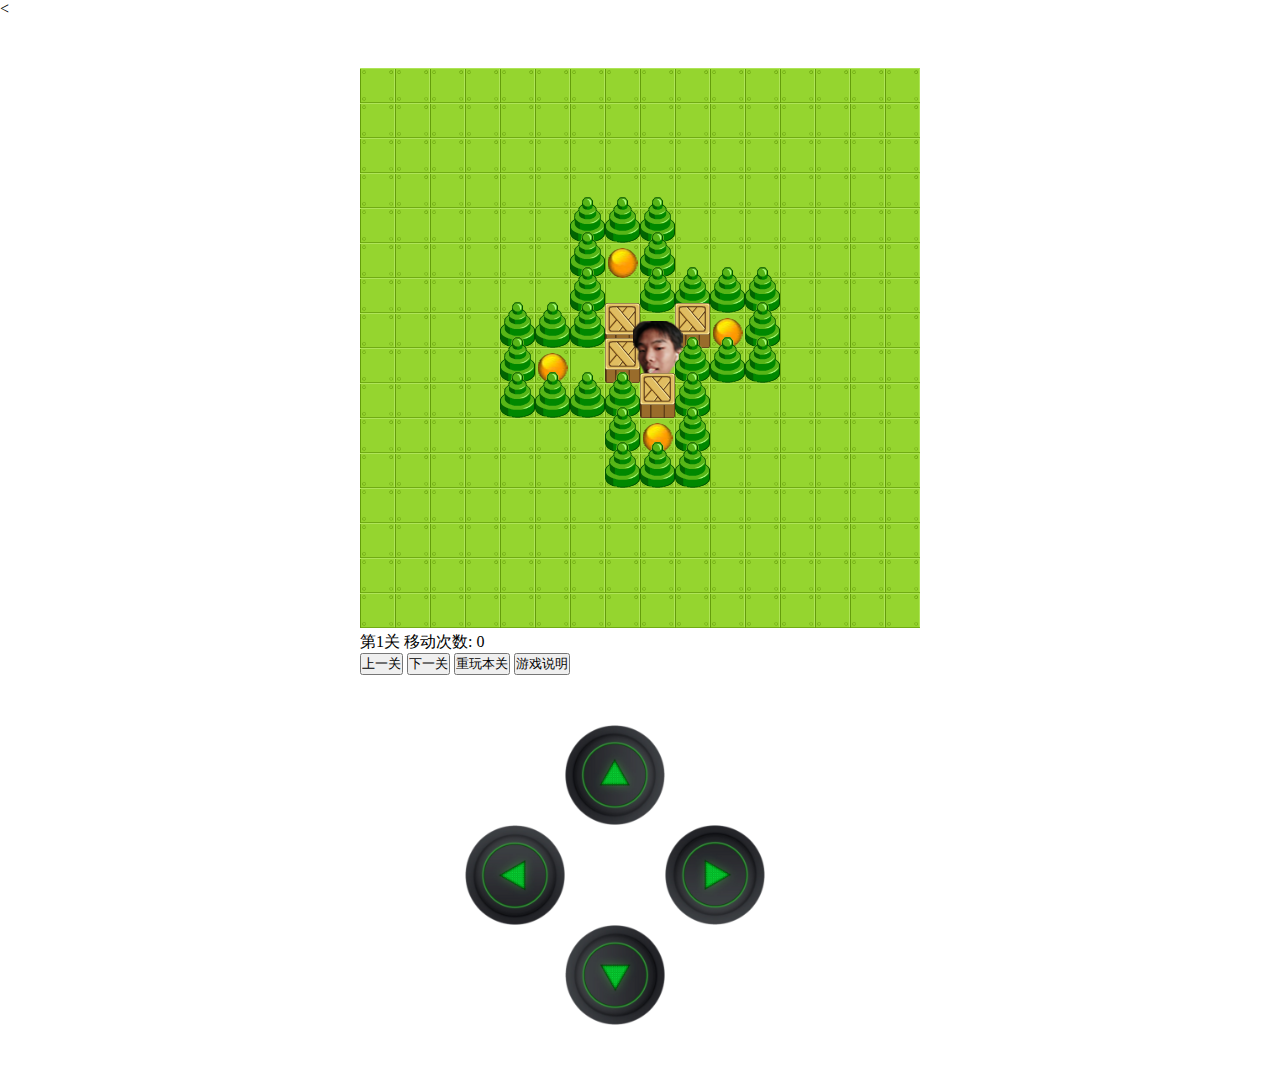
<file: TXZindex.html>
<!doctype html><!--声明当前文档为html文档-->
<html lang="en"><!--语言为英语-->
<head><!--头部-->
<meta charset="UTF-8"><
<title>推箱子100关</title>
<style>/*css样式表的衣柜*/
*{
	margin:0px;
	padding:0px;
}
body{
	overflow:hidden;
}
.game{
	width:560px;
	margin:50px auto;
}
.buttons{
		margin:0px auto; 
		width: 350px;
		height: 350px;
}
.buttons div{
		background-position: center;
		background-repeat: no-repeat;
		background-size: 100% 100%;
		float: left;
		width: 100px;
		height: 100px;
}
</style>
</head>
<body onkeydown="doKeyDown(event)"><!--身体-->
	<div class="game">
		<canvas id="canvas" width="560" height="560"></canvas>
		<div id="msg"></div>
		<input type="button" value="上一关" onClick="NextLevel(-1)">
		<input type="button" value="下一关" onClick="NextLevel(1)">
		<input type="button" value="重玩本关" onClick="NextLevel(0)">
		<input type="button" value="游戏说明" onClick="showHelp()">
	</div>

	<div class="buttons">
			<div></div>
		<div onclick="go('up')" style="background-image: url(images/up_up.png);"></div>
			<div></div>
		<div onclick="go('left')" style="background-image: url(images/up_left.png);"></div>
			<div></div>
		<div onclick="go('right')" style="background-image:url(images/up_right.png);"></div>
			<div></div>
		<div onclick="go('down')" style="background-image:url(images/up_down.png);"></div>
			<div></div>
	</div>
<script src="js/mapdata100.js"></script>
<script>
	var can = document.getElementById("canvas");
	var msg = document.getElementById("msg");
	var cxt = can.getContext("2d");
	var w = 35,h = 35;
	var curMap;//当前的地图
	var curLevel;//当前等级的地图
	var curMan;//初始化小人
	var iCurlevel = 0;//关卡数
	var moveTimes = 0;//移动了多少次
	//预加载所有图片
	var oImgs = {
		"block" : "images/block.gif",
		"wall" : "images/wall.png",
		"box" : "images/box.png",
		"ball" : "images/ball.png",
		"up" : "images/up.png",
		"down" : "images/down.png",
		"left" : "images/left.png",
		"right" : "images/right.png",
	}
	function imgPreload(srcs,callback){
		var count = 0,imgNum = 0,images = {};

		for(src in srcs){
			imgNum++;
		}
		for(src in srcs ){
			images[src] = new Image();
			images[src].onload = function(){
				//判断是否所有的图片都预加载完成
				if (++count >= imgNum)
				{
					callback(images);
				}
			}
			images[src].src = srcs[src];
		}
	}
	var block,wall,box,ball,up,down,left,right;
	imgPreload(oImgs,function(images){
		//console.log(images.block);
		block = images.block;
		wall = images.wall;
		box = images.box;
		ball = images.ball;
		up = images.up;
		down = images.down;
		left = images.left;
		right = images.right;
		init();
	});
	//初始化游戏
	function init(){
		//InitMap();
		//DrawMap(levels[0]);
		initLevel();//初始化对应等级的游戏
		showMoveInfo();//初始化对应等级的游戏数据
	}
	//绘制地板
	function InitMap(){
		for (var i=0;i<16 ;i++ )
		{
			for (var j=0;j<16 ;j++ )
			{
				cxt.drawImage(block,w*j,h*i,w,h);
			}
		}
	}
	//小人位置坐标
	function Point(x,y){
		this.x = x;
		this.y = y;
	}
	var perPosition = new Point(5,5);//小人的初始标值
	//绘制每个游戏关卡地图
	function DrawMap(level){
		for (var i=0;i<level.length ;i++ )
		{
			for (var j=0;j<level[i].length ;j++ )
			{
				var pic = block;//初始图片
				switch (level[i][j])
				{
				case 1://绘制墙壁
					pic = wall;
					break;
				case 2://绘制陷进
					pic = ball;
					break;
				case 3://绘制箱子
					pic = box;
					break;
				case 4://绘制小人
					pic = curMan;//小人有四个方向 具体显示哪个图片需要和上下左右方位值关联
					//获取小人的坐标位置
					perPosition.x = i;
					perPosition.y = j;
					break;
				case 5://绘制箱子及陷进位置
					pic = box;
					break;
				}
				//每个图片不一样宽 需要在对应地板的中心绘制地图
				cxt.drawImage(pic,w*j-(pic.width-w)/2,h*i-(pic.height-h),pic.width,pic.height)
			}
		}
	}
	//初始化游戏等级
	function initLevel(){
		curMap = copyArray(levels[iCurlevel]);//当前移动过的游戏地图
		curLevel = levels[iCurlevel];//当前等级的初始地图
		curMan = down;//初始化小人
		InitMap();//初始化地板
		DrawMap(curMap);//绘制出当前等级的地图
	}
	//下一关
	function NextLevel(i){
		//iCurlevel当前的地图关数
		iCurlevel = iCurlevel + i;
		if (iCurlevel<0)
		{
			iCurlevel = 0;
			return;
		}
		var len = levels.length;
		if (iCurlevel > len-1)
		{
			iCurlevel = len-1;
		}
		initLevel();//初始当前等级关卡
		moveTimes = 0;//游戏关卡移动步数清零
		showMoveInfo();//初始化当前关卡数据
	}
	//小人移动
	function go(dir){
		var p1,p2;
		switch (dir)
		{
		case "up":
			curMan = up;
			//获取小人前面的两个坐标位置来进行判断小人是否能够移动
			p1 = new Point(perPosition.x-1,perPosition.y);
			p2 = new Point(perPosition.x-2,perPosition.y);
			break;
		case "down":
			curMan = down;
			p1 = new Point(perPosition.x+1,perPosition.y);
			p2 = new Point(perPosition.x+2,perPosition.y);
			break;
		case "left":
			curMan = left;
			p1 = new Point(perPosition.x,perPosition.y-1);
			p2 = new Point(perPosition.x,perPosition.y-2);
			break;
		case "right":
			curMan = right;
			p1 = new Point(perPosition.x,perPosition.y+1);
			p2 = new Point(perPosition.x,perPosition.y+2);
			break;
		}
		//若果小人能够移动的话，更新游戏数据，并重绘地图
		if (Trygo(p1,p2))
		{
			moveTimes ++;
			showMoveInfo();
		}
		//重绘地板
		InitMap();
		//重绘当前更新了数据的地图
		DrawMap(curMap);
		//若果移动完成了进入下一关
		if (checkFinish())
		{
			alert("恭喜过关！！");
			NextLevel(1);
		}
	}
	//判断是否推成功
	function checkFinish(){
		for (var i=0;i<curMap.length ;i++ )
		{
			for (var j=0;j<curMap[i].length ;j++ )
			{
				//当前移动过的地图和初始地图进行比较，若果初始地图上的陷进参数在移动之后不是箱子的话就指代没推成功
				if (curLevel[i][j] == 2 && curMap[i][j] != 3 || curLevel[i][j] == 5 && curMap[i][j] != 3)
				{
					return false;
				}
			}
		}
		return true;
	}
	//判断小人是否能够移动
	function Trygo(p1,p2){
		if(p1.x<0) return false;//若果超出地图的上边，不通过
		if(p1.y<0) return false;//若果超出地图的左边，不通过
		if(p1.x>curMap.length) return false;//若果超出地图的下边，不通过
		if(p1.y>curMap[0].length) return false;//若果超出地图的右边，不通过
		if(curMap[p1.x][p1.y]==1) return false;//若果前面是墙，不通过
		if (curMap[p1.x][p1.y]==3 || curMap[p1.x][p1.y]==5)
		{//若果小人前面是箱子那就还需要判断箱子前面有没有障碍物(箱子/墙)
			if (curMap[p2.x][p2.y]==1 || curMap[p2.x][p2.y]==3)
			{
				return false;
			}
			//若果判断不成功小人前面的箱子前进一步
			curMap[p2.x][p2.y] = 3;//更改地图对应坐标点的值
			//console.log(curMap[p2.x][p2.y]);
		}
		//若果都没判断成功小人前进一步
		curMap[p1.x][p1.y] = 4;//更改地图对应坐标点的值
		//若果小人前进了一步，小人原来的位置如何显示
		var v = curLevel[perPosition.x][perPosition.y];
		if (v!=2)//若果刚开始小人位置不是陷进的话
		{
			if (v==5)//可能是5 既有箱子又陷进
			{
				v=2;//若果小人本身就在陷进里面的话移开之后还是显示陷进
			}else{
				v=0;//小人移开之后之前小人的位置改为地板
			}
		}
		//重置小人位置的地图参数
		curMap[perPosition.x][perPosition.y] = v;
		//若果判断小人前进了一步，更新坐标值
		perPosition = p1;
		//若果小动了 返回true 指代能够移动小人
		return true;
	}
	//判断是否推成功
	//与键盘上的上下左右键关联
	function doKeyDown(event){
		switch (event.keyCode)
		{
		case 37://左键头
			go("left");
			break;
		case 38://上键头
			go("up");
			break;
		case 39://右箭头
			go("right");
			break;
		case 40://下箭头
			go("down");
			break;
		}

	}
	//完善关卡数据及游戏说明
	function showMoveInfo(){
		msg.innerHTML = "第" + (iCurlevel+1) +"关 移动次数: "+ moveTimes;
	}
	//游戏说明
	var showhelp = false;
	function showHelp(){
		showhelp = !showhelp;
		if (showhelp)
		{
			msg.innerHTML = "用键盘上的上、下、左、右键移动小人，把箱子全部推到小球的位置即可过关。箱子只可向前推，不能往后拉，并且小人一次只能推动一个箱子。";
		}else{
			showMoveInfo();
		}
	}

	//克隆二维数组
	function copyArray(arr){
		var b=[];//每次移动更新地图数据都先清空再添加新的地图
		for (var i=0;i<arr.length ;i++ )
		{
			b[i] = arr[i].concat();//链接两个数组
		}
		return b;
	}
</script>


</div>
</body>	
</html>
</file>
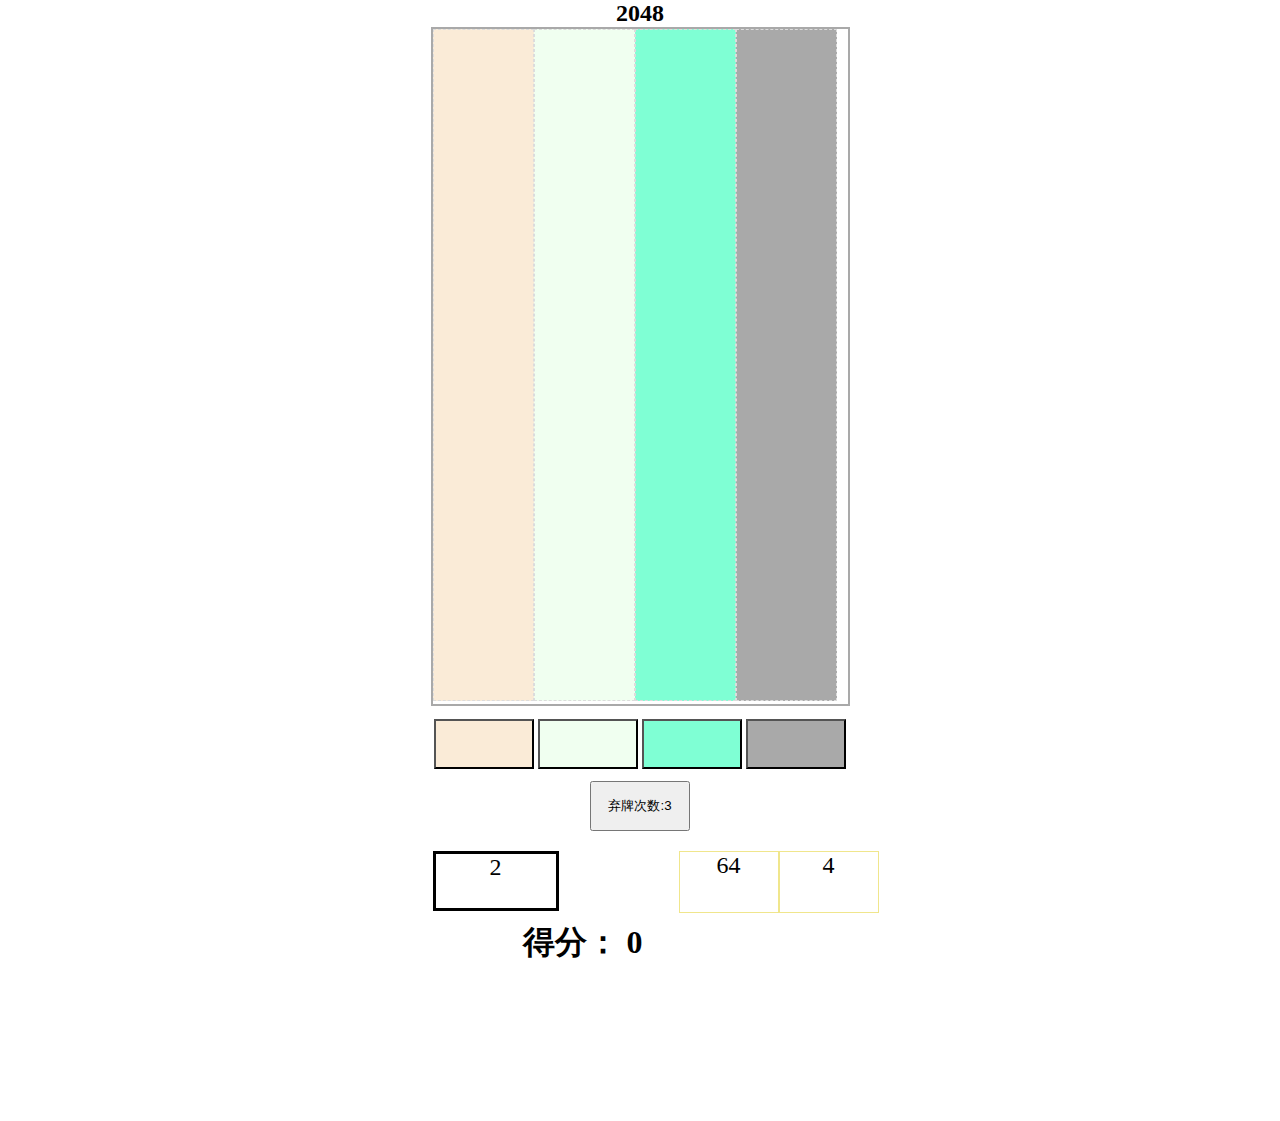
<file: htmls/2048.html>
<!DOCTYPE html>
<html>
	<head>
		<meta charset="UTF-8">
		<title></title>
		<link rel="stylesheet" href="../css/2048.css" />
		<script type="text/javascript" src="../js/jquery.min.js" ></script>
		<script type="text/javascript" src="../js/2048.js" ></script>
	</head>
	<body>
		<h2 style="margin: 0 auto; text-align: center;">2048</h2>
		<div id="all">
			<ul id="a_ul">
				<li style="background-color: antiquewhite;"><ul id="li1_ul">
					</ul></li >
				
				<li style="background-color: honeydew;"><ul id="li2_ul">
					</ul></li>
					
				<li style="background-color: aquamarine;"><ul id="li3_ul">
					</ul></li>
					
				<li style="background-color: #A9A9A9;"><ul id="li4_ul">
					</ul></li>
			</ul>
			<div style="margin-top: 20px; text-align: center;">
			<button id="btn1" type="button" class="btn" onclick="addToLi(1)"></button>
			<button id="btn2" type="button" class="btn" onclick="addToLi(2)"></button>
			<button  id="btn3" type="button" class="btn" onclick="addToLi(3)"></button>
			<button  id="btn4" type="button" class="btn" onclick="addToLi(4)"></button>
			<button id="btn5" type="button" class="btn" onclick="sendPai()">弃牌次数:3</button>
		<ul id="ul3">
		</ul>
		
		<div class="divfinally">
			<h1 id="allnumbers">得分： 0 </h1>
		</div>
		</div>
		</div>
		
		<script>
			addNumber();
			addNumber();
			addNumber();
		</script>
	</body>
</html>
</file>
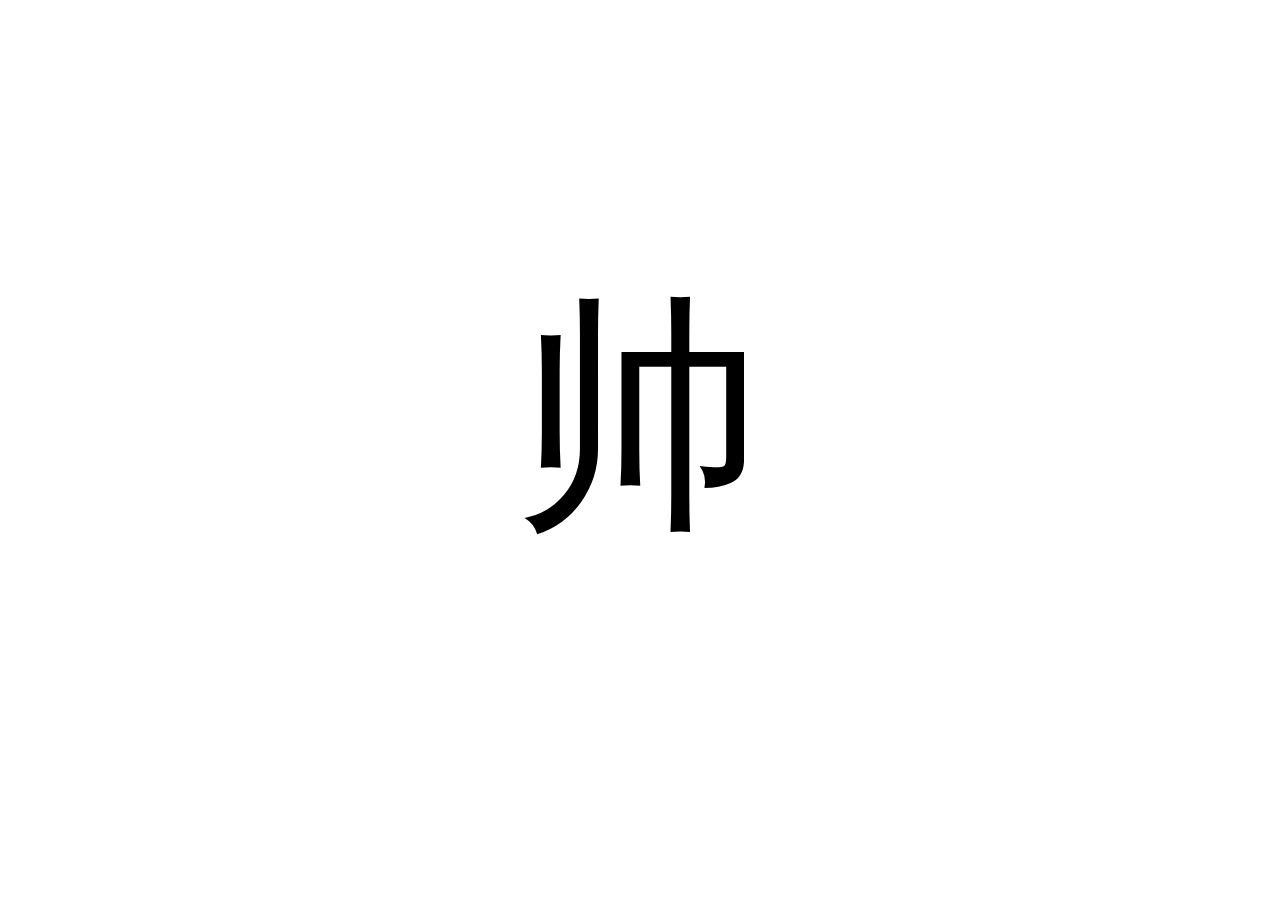
<file: htmls/AboutOut.html>
<!DOCTYPE html>
<html>
	<head>
		<meta charset="UTF-8">
		<title>关于我们</title>
	</head>
	<body>
		<style type="text/css">
@keyframes myfirst
{
0%   {color: red;}
25%  {color: yellow;}
50%  {color: blue;}
100% {color: green;}
}

@-moz-keyframes myfirst /* Firefox */
{
0%   {color: red;}
25%  {color: yellow;}
50%  {color: blue;}
100% {color: green;}
}

@-webkit-keyframes myfirst /* Safari 和 Chrome */
{
0%   {color: red;}
25%  {color: yellow;}
50%  {color: blue;}
100% {color: green;}
}

p{
	width: 100%;
	text-align: center;
	font-size: 250px;
	animation: myfirst 3s;
	animation-iteration-count:infinite;
	-moz-animation: myfirst 3s;	/* Firefox */
	-moz-animation-iteration-count:infinite;
	-webkit-animation: myfirst 3s;	/* Safari 和 Chrome */
	-webkit-animation-iteration-count:infinite;
	-o-animation: myfirst 3s;	/* Opera */
	-o-animation-iteration-count:infinite;
}

}
		</style>
		<p>帅</p>
	</body>
</html>
</file>
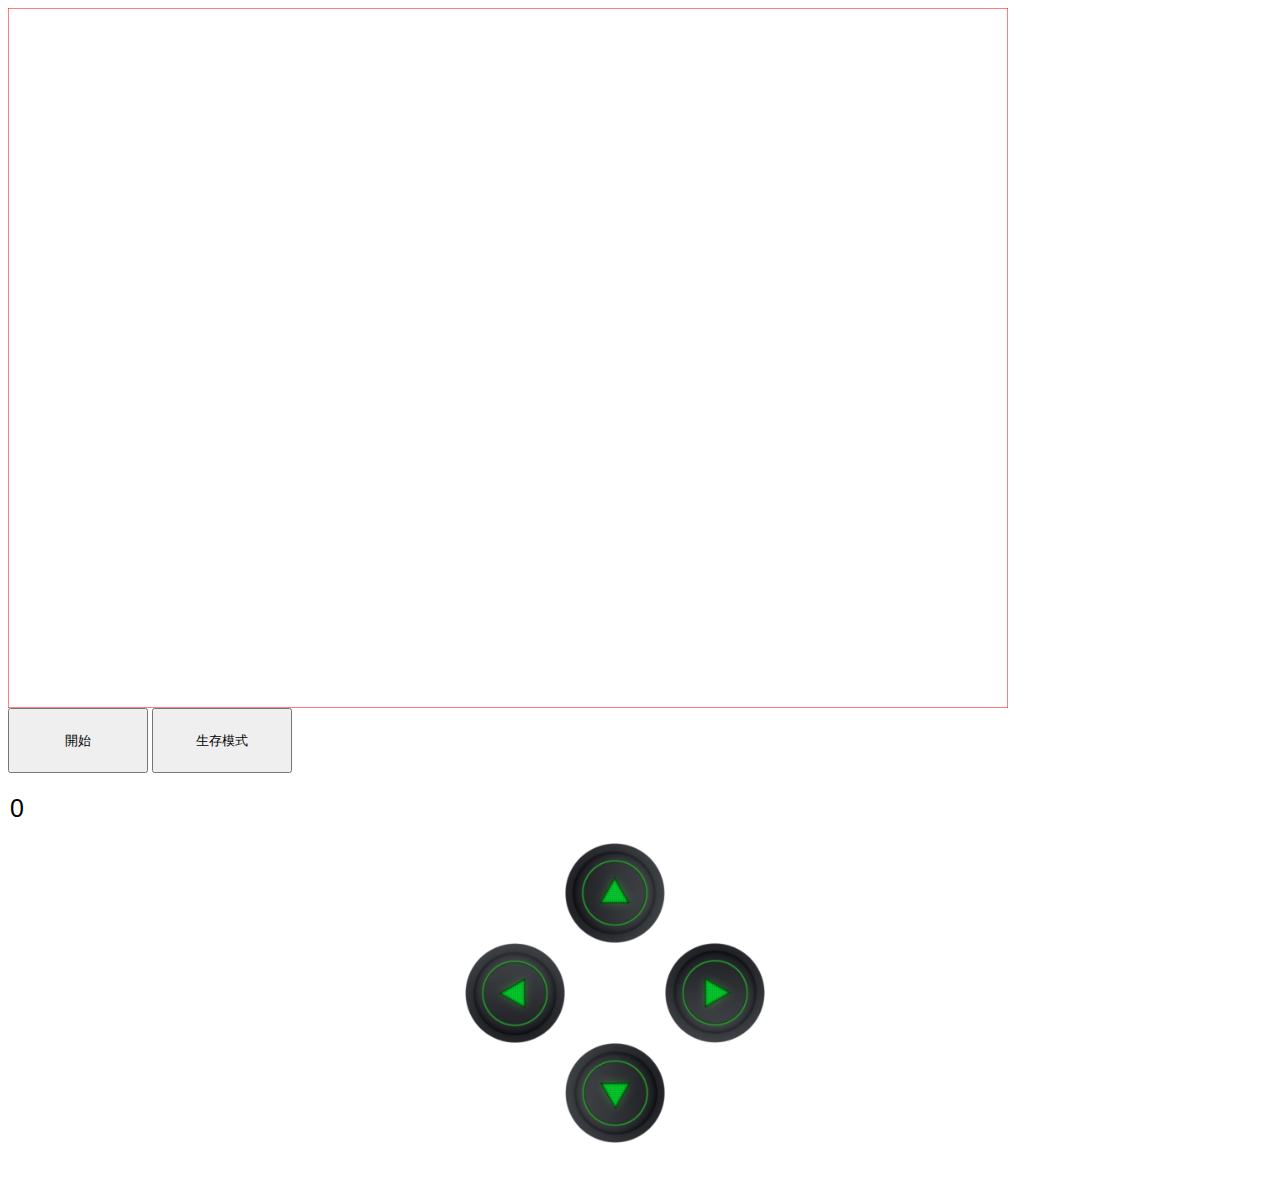
<file: htmls/Retro Snaker.html>
<html>
<head>
<meta charset="UTF-8"/>
<title>贪吃蛇</title>
<script type="text/javascript" src="../js/jquery.min.js" ></script>
<style type="text/css">
	.buttons{
		margin:0px auto; 
		width: 350px;
		height: 350px;
	}
	.buttons div{
		background-position: center;
		background-repeat: no-repeat;
		background-size: 100% 100%;
		float: left;
		width: 100px;
		height: 100px;
	}
	#content{
		width: 300px;
		height: 70px;
		font-size: 25px;
		border: none;
	}
</style>
</head>

<body>
    <canvas id="canvas" width="1000" height="700"></canvas>
    <div>
        <input id="switch" style="width: 140px; height: 65px;" type="button" value="開始" onclick="clickSwitch()"></input>
        <input id="moshi"  style="width: 140px; height: 65px;" type="button" value="生存模式" onclick="moshiqiehuan()"/></input>
        <br/>
        <input id="content" type="text" value="0"></input>
    </div>
	<div class="buttons">
			<div></div>
		<div onclick="shang()" style="background-image:url(../img/up_up.png);"></div>
			<div></div>
		<div onclick="left()" style="background-image:url(../img/up_left.png);"></div>
			<div></div>
		<div onclick="right()" style="background-image:url(../img/up_right.png);"></div>
			<div></div>
		<div onclick="down()" style="background-image:url(../img/up_down.png);"></div>
			<div></div>
	</div>
</body>

<script type="text/javascript">
	var shitou=1;
	function moshiqiehuan(){
		if(shitou==1){
			shitou=0;
			$("#moshi").val("经典(无障碍)")
		}else{
			shitou=1;
			$("#moshi").val("生存模式")
		}
	}
	function shang(){changeMove = "up";}
	function left(){changeMove = "left";}
	function right(){changeMove = "right";}
	function down(){changeMove = "down";}
    const WIDTH = 1000;
    const HEIGHT = 700;
    const SNACK_WIDTH = 20;
    const SNACK_HEIGHT = 20;
    //移动时间间隔
    const TIME_MOVE = 300;
    //食物刷新时间
    const TIME_FOOD = 5000;
    //食物总量
    const TOTAL_FOOD = 200; 
    //石头刷新时间
    const TIME_STONE = 8000;
    //石头总量
    const TOTAL_STONE = 200; 
    
    var switchStatus = 0;
    var changeMove = "right";
    var currentMove = "right";
    //全部被用的位置
    var points = new Array();
    var snacks = new Array();
    var foods = new Array();
    var stones = new Array();
    var moveing = false;
    var timeMoveId, timeFoodId, timeStoneId;
    
    window.onload = function () {
        createGround();
    };
    
    //捕获按的哪个键
    function keyDown(event) {
        if (event.keyCode == "87") {
            //按下W键
            changeMove = "up";
        } else if (event.keyCode == "68") {
            //按下D键
            changeMove = "right";
        } else if (event.keyCode == "83") {
            //按下S键
            changeMove = "down";
        } else if (event.keyCode == "65") {
            //按下A键
            changeMove = "left";
        }
        
    }
	function keyDown2(event){
	}
	
    function handlePoints(x, y, type) {
        if (0 == type) {
            points.push(x+y*WIDTH);
        } else {
            var index = points.indexOf(x+y*WIDTH);
            if (index != -1) {
                points.splice(index, 1);
            }
        }
    }
    
    //贪吃蛇
    function snack(x, y) {
        this.x = x;
        this.y = y;
    }
    
    //食物
    function food(x, y) {
        this.x = x;
        this.y = y;
    }
    
    //石头
    function stone(x, y) {
        this.x = x;
        this.y = y;
    }
    
    //开关操作
    function clickSwitch() {
        if (switchStatus == 0 || switchStatus == 2) {
            document.getElementById("switch").value = "暂停";
            if (switchStatus == 0) {
                //開始
                play();
            }
            switchStatus = 1;
        } else if (switchStatus == 1) {
            document.getElementById("switch").value = "继续";
            switchStatus = 2;
        }
    }
    
    //碰撞判定并操作
    function judge(x, y) {
        /*** 推断是否撞上边界  ***/
        if (x < 0 || x >= WIDTH || y < 0 || y >= HEIGHT) {
            end();
            return;
        } 
        
        var i;
        /*** 推断是否撞上自己  ***/
        for (i = 1; i < snacks.length; i++) {
            if (snacks[0].x == snacks[i].x && snacks[0].y == snacks[i].y) {
                end();
                return;
            }
        }
        
        /*** 推断是否撞上石头  ***/
        for (i = 0; i < stones.length; i++) {
            if (snacks[0].x == stones[i].x && snacks[0].y == stones[i].y) {
                end();
                return;
            }
        }
        
        /*** 推断是否撞上食物  ***/
         var flag = false;
        for (i = 0; i < foods.length; i++) {
            if (x == foods[i].x && y == foods[i].y) {
                flag = true;
                foods.splice(i, 1);
            }
        } 
        var newSnack = new snack(x, y);
        snacks.unshift(newSnack);
        if (!flag) {
            var p = snacks.pop();
            handlePoints(p.x, p.y, 1);
        }
        document.getElementById("content").value = "x:"+snacks[0].x+" y:"+snacks[0].y+" length:"+snacks.length;
        
        refresh();
    }
    
    //移动贪吃蛇
    function move() {
        if(moveing == false && switchStatus == 1) {
            moveing = true;
            if ((currentMove != "right" && changeMove == "left") || (currentMove == "left" && changeMove == "right")) {
                currentMove = "left";
                judge(snacks[0].x-SNACK_WIDTH, snacks[0].y);
            } else if ((currentMove != "down" && changeMove == "up") || (currentMove == "up" && changeMove == "down")) {
                currentMove = "up";
                judge(snacks[0].x, snacks[0].y-SNACK_HEIGHT);
            } else if ((currentMove != "left" && changeMove == "right")  || (currentMove == "right" && changeMove == "left")) {
                currentMove = "right";
                judge(snacks[0].x+SNACK_WIDTH, snacks[0].y);
            } else if ((currentMove != "up" && changeMove == "down") || (currentMove == "down" && changeMove == "up")){
                currentMove = "down";
                judge(snacks[0].x, snacks[0].y+SNACK_HEIGHT);
            } 
            changMove = currentMove;
        }
        moveing = false;
    }
    
    //创建地图
    function createGround() {
        var canvas = document.getElementById("canvas");
        var draw = canvas.getContext('2d');
        //清除原图形
        draw.clearRect(0, 0, WIDTH, HEIGHT);
        draw.strokeStyle = "red";
        draw.strokeRect(0, 0, WIDTH, HEIGHT);
    }
    
    //创建食物 
    function createFood() {
        if (foods.length < TOTAL_FOOD) {
            var x = Math.round(Math.random()*(WIDTH/SNACK_WIDTH-1))*SNACK_WIDTH;
            var y = Math.round(Math.random()*(HEIGHT/SNACK_HEIGHT-1))*SNACK_HEIGHT;
            if (points.indexOf(x+y*WIDTH) == -1) {
                var newFood = new food(x, y);
                //alert(newFood.x + "****" + newFood.y);
                var canvas = document.getElementById("canvas");
                var draw = canvas.getContext('2d');
                draw.fillStyle = "green";
                draw.fillRect(x, y, SNACK_WIDTH, SNACK_HEIGHT);
                foods.push(newFood);
                handlePoints(x, y, 0);
            }
        }
    }
    
    //创建石头
    function createStone() {
    	if(shitou==1){
        if (stones.length < TOTAL_STONE) {
            var x = Math.round(Math.random()*(WIDTH/SNACK_WIDTH-1))*SNACK_WIDTH;
            var y = Math.round(Math.random()*(HEIGHT/SNACK_HEIGHT-1))*SNACK_HEIGHT;
            if (points.indexOf(x+y*WIDTH) == -1) {
                var newStone = new stone(x, y);
                var canvas = document.getElementById("canvas");
                var draw = canvas.getContext('2d');
                draw.fillStyle = "#663300";
                draw.beginPath();   
                draw.arc(x+SNACK_WIDTH*0.5, y+SNACK_HEIGHT*0.5, SNACK_WIDTH*0.5+1, 0, Math.PI*2, true);     
                draw.closePath();                        
                draw.fill();
                stones.push(newStone);
                handlePoints(x, y, 0);
            }
        }
        }
    }
    
    //刷新场景
    function refresh() {
        var canvas = document.getElementById("canvas");
        var draw = canvas.getContext('2d');
        //清除原图形
        draw.clearRect(1, 1, WIDTH-2, HEIGHT-2);
        
        /*** 边界  ***/
        draw.strokeStyle = "red";
        draw.strokeRect(0, 0, WIDTH, HEIGHT);
        
        var i;
        /*** 食物   ***/
        draw.fillStyle = "green";
        for (i = 0; i < foods.length; i++) {
            draw.fillRect(foods[i].x, foods[i].y, SNACK_WIDTH, SNACK_HEIGHT);
        }
        
        /*** 石头  ***/
        draw.fillStyle = "#663300";
        for (i = 0; i < stones.length; i++) {
            draw.beginPath();   
            draw.arc(stones[i].x+SNACK_WIDTH*0.5, stones[i].y+SNACK_HEIGHT*0.5, SNACK_WIDTH*0.5+1, 0, Math.PI*2, true);     
            draw.closePath();                        
            draw.fill();
        }
        
        /***  贪吃蛇    ***/
        draw.fillStyle = "blue";                   
        draw.beginPath();   
        //圆心x坐标|圆心y坐标|半径|始|PI为圆周率。Math.PI*2为画圆|true为时针方向：逆时针，0为顺时针
        draw.arc(snacks[0].x+SNACK_WIDTH*0.5, snacks[0].y+SNACK_HEIGHT*0.5, SNACK_WIDTH*0.5+1, 0, Math.PI*2, true);     
        draw.closePath();                        
        draw.fill(); 
        for (i = 1; i < snacks.length; i++) {
            draw.fillRect(snacks[i].x, snacks[i].y, SNACK_WIDTH, SNACK_HEIGHT);
        }
    }

    //游戏開始
    function play() {
        createGround();
        
        for (var i = 2; i > 0; i--) {
            var newSnack = new snack(SNACK_WIDTH*i, SNACK_HEIGHT);
            snacks.push(newSnack);
            handlePoints(newSnack.x, newSnack.y, 0);
        }
        refresh();
        
        document.onkeydown = keyDown;
        timeMoveId = setInterval(move, TIME_MOVE); 
        timeFoodId = setInterval(createFood, TIME_FOOD); 
        timeStoneId = setInterval(createStone, TIME_STONE); 
    }
    
    //游戏结束
    function end() {
        clearInterval(timeMoveId);  
        clearInterval(timeFoodId);  
        clearInterval(timeStoneId);  
        switchStatus = 0;
        changeMove = "right";
        currentMove = "right";
        points.length = 0;
        snacks.length = 0;
        foods.length = 0;
        stones.length = 0;
        moveing = false;
        document.getElementById("switch").value = "開始";
        document.getElementById("content").value = "游戏结束";
        alert("游戏结束");
    }
    
</script>

</html>
</file>
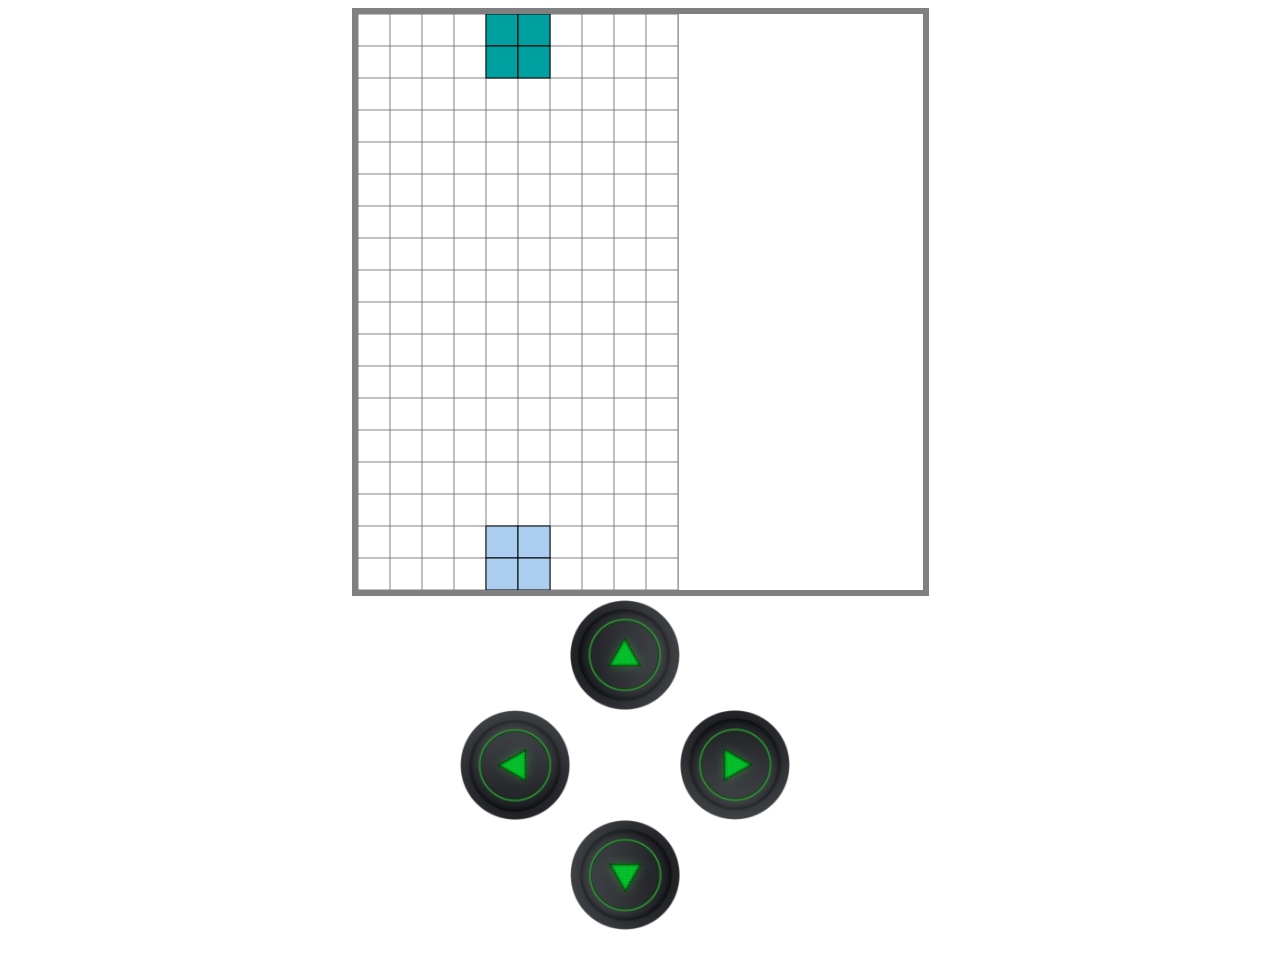
<file: htmls/Tetris.html>
<!DOCTYPE html>
 
<html>
 
 <head>
 
 <meta charset="utf-8">
 
 <title>俄罗斯方块</title>
 
 <style type="text/css">
  /*整个画布*/
   .buttons{
   		text-align: center;
   		margin: 0px auto;
		margin:0px auto; 
		width: 360px;
		height: 350px;
	}
	.buttons div{
		background-position: center;
		background-repeat: no-repeat;
		background-size: 100% 100%;
		float: left;
		width: 110px;
		height: 110px;
	}
  #tetris {
  border: 6px solid grey;
  }
  .aaa{
  	width: 100%;
  	text-align: center;
  }
  /*游戏面板*/
 </style>
 
 </head>
 
 <body>
 <div class="aaa">
 <canvas id="tetris" width="565" height="576"></canvas>
 </div>
	<div class="buttons">
			<div></div>
		<div onclick="round()" style="background-image:url(../img/up_up.png);"></div>
			<div></div>
		<div onclick="moveLeft()" style="background-image:url(../img/up_left.png);"></div>
			<div></div>
		<div onclick="moveRight()" style="background-image:url(../img/up_right.png);"></div>
			<div></div>
		<div onclick="moveDown()" style="background-image:url(../img/up_down.png);"></div>
			<div></div>
	</div>
 <script type="text/javascript">
  var canvas = document.getElementById("tetris");
  var context = canvas.getContext("2d");
  var padding = 6,
  size = 32,
  minX = 0,
  maxX = 10,
  minY = 0,
  maxY = 18,
  score = 0,
  level = 1;
  var gameMap = new Array(); //游戏地图，二维数组
  var gameTimer;
  initGameMap();
  //绘制垂直线条
  drawGrid();
  var arrays = basicBlockType();
  var blockIndex = getRandomIndex();
  //随机画一个方块意思意思
  var block = getPointByCode(blockIndex);
  context.fillStyle = getBlockColorByIndex(blockIndex);
  drawBlock(block);
  /**
 
  * 初始化游戏地图
 
  */
  function initGameMap() {
  for (var i = 0; i < maxY; i++) {
   var row = new Array();
   for (var j = 0; j < maxX; j++) {
   row[j] = false;
   }
   gameMap[i] = row;
  }
  }
  /**
 
  * 方块旋转
 
  * 顺时针：
 
  * A.x =O.y + O.x - B.y
 
  * A.y =O.y - O.x + B.x
 
  */
  function round() {
  //正方形的方块不响应旋转  
  if (blockIndex == 4) {
   return;
  }
  //循环处理当前的方块，找新的旋转点
  for (var i = 1; i < block.length; i++) {
   var o = block[0];
   var point = block[i];
   //旋转后的位置不能与现有格子的方块冲突
   var tempX = o.y + o.x - point.y;
   var tempY = o.y - o.x + point.x;
   if (isOverZone(tempX, tempY)) {
   return; //不可旋转
   }
  }
  clearBlock();
  //可以旋转，设置新的旋转后的坐标
  for (var i = 1; i < block.length; i++) {
   var o = block[0];
   var point = block[i];
   //旋转后的位置不能与现有格子的方块冲突
   var tempX = o.y + o.x - point.y;
   var tempY = o.y - o.x + point.x;
   block[i] = {
   x: tempX,
   y: tempY
   };
  }
  drawBlock();
  }
  function moveDown() {
   
  var overFlag = canOver();
  if(overFlag){
   //如果不能向下移动了，将当前的方块坐标载入地图
   window.clearInterval(gameTimer);
   add2GameMap();
   //清除游戏区域内的不同颜色的格子，使用单一颜色重新绘制地图堆积物
   redrawGameMap();
   return;//游戏结束
  }
   
  var flag = moveTo(0, 1);
  //如果可以移动，则继续移动
  if (flag) {
   return;
  }
  //如果不能向下移动了，将当前的方块坐标载入地图
  add2GameMap();
   
  //进行消行动作
  clearLines();
  //清除游戏区域内的不同颜色的格子，使用单一颜色重新绘制地图堆积物
  redrawGameMap();
  //如果不能向下移动，则继续下一个方块
  nextBlock();
  }
   
  /**
 
  * 消行动作，返回消除的行数
 
  */
  function clearLines() {
  var clearRowList = new Array();
  for (var i = 0; i < maxY; i++) {
   var flag = true;
   for (var j = 0; j < maxX; j++) {
   if (gameMap[i][j] == false) {
    flag = false;
    break;
   }
   }
   if (flag) {
   clearRowList.push(i); //记录消除行号的索引
   }
  }
  var clearRows = clearRowList.length;
  //所谓的消行就是将待消除行的索引，下方所有的格子上移动
  for (var x = 0; x < clearRows; x++) {
   var index = clearRowList[x];
   for (var i = index; i > 0; i--) {
   for (var j = 0; j < maxX; j++) {
    gameMap[i][j] = gameMap[i - 1][j];
   }
   }
  }
  if (clearRows > 0) {
   for (var i = 0; i < maxY; i++) {
   //此处可以限制满足相关条件的方块进行清除操作&& j < clearRowList[clearRows - 1]
   for (var j = 0; j < maxX; j++) {
    if (gameMap[i][j] == false) {
    clearBlockByPoint(i, j);
    }
   }
   }
  }
  }
  /**
 
  * 重绘游戏地图
 
  */
  function redrawGameMap() {
  drawGrid();
  for (var i = 0; i < maxY; i++) {
   for (var j = 0; j < maxX; j++) {
   if (gameMap[i][j]) {
    roadBlock(j, i);
   }
   }
  }
  }
  /**
 
  * 打印阴影地图
 
  */
  function drawShadowBlock() {
  var currentBlock = block;
  var shadowPoints = getCanMoveDown();
  if (shadowPoints != null && shadowPoints.length > 0) {
   for (var i = 0; i < shadowPoints.length; i++) {
   var point = shadowPoints[i];
   if (point == null) {
    continue;
   }
   var start = point.x * size;
   var end = point.y * size;
   context.fillStyle = "#abcdef";
   context.fillRect(start, end, size, size);
   context.strokeStyle = "black";
   context.strokeRect(start, end, size, size);
   }
  }
  }
  /**
 
  * 返回最多可移动到的坐标位置（统计总共可以下落多少步骤）
 
  * @return最多可移动到的坐标位置
 
  */
  function getCanMoveDown() {
  var nps = canMove(0, 1, block);
  var last = null;
  if (nps != null) {
   last = new Array();
   while ((nps = canMove(0, 1, nps)) != null) {
   if (nps != null) {
    last = nps;
   }
   }
  }
  return last;
  }
   
  function canOver(){
  var flag = false;
  for (var i = 0; i < block.length; i++) {
   var point = block[i];
   var x = point.x;
   var y = point.y;
   if(isOverZone(x , y)){
   flag = true;
   break;
   }
  }
  return flag;
  }
   
  function drawLevelScore() {
   
  }
  /**
 
  * 将不能移动的各种填充至地图
 
  */
  function add2GameMap() {
  for (var i = 0; i < block.length; i++) {
   var point = block[i];
   var x = point.x;
   var y = point.y;
   var gameMapRow = gameMap[y]; //获取到地图的一行
   gameMapRow[x] = true; //将此行中的某个格子标记为堆积物
   gameMap[y] = gameMapRow; //再将行给设置回来
  }
  }
  function moveLeft() {
  moveTo(-1, 0);
  }
  function moveRight() {
  moveTo(1, 0);
  }
  function quickDown() {
  while (moveTo(0, 1));
  }
  function moveTo(moveX, moveY) {
  var move = canMove(moveX, moveY, block); //判定是否可以移动
  if (move == null) {
   return false;
  }
  clearBlock();
  for (var i = 0; i < block.length; i++) {
   var point = block[i];
   point.x = point.x + moveX;
   point.y = point.y + moveY;
  }
  drawBlock();
  return true;
  }
  /**
 
  * 下一个方块
 
  */
  function nextBlock() {
  blockIndex = getRandomIndex();
  block = getPointByCode(blockIndex);
  context.fillStyle = getBlockColorByIndex(blockIndex);
  drawBlock();
  }
  document.onkeypress = function(evt) {
  var key = window.event ? evt.keyCode : evt.which;
  switch (key) {
   case 119: //向上旋转 W
   round();
   break;
   case 115: //向下移动 S
   moveDown();
   break;
   case 97: //向左移动 A
   moveLeft();
   break;
   case 100: //向右移动 D
   moveRight();
   break;
   case 32: //空格键快速下落到底
   quickDown();
   break;
  }
  }
  /**
 
  * 判定是否可以移动
 
  * @parammoveX 横向移动的个数
 
  * @parammoveY 纵向移动的个数
 
  */
  function canMove(moveX, moveY, currentBlock) {
  var flag = true;
  var newPoints = new Array();
  for (var i = 0; i < currentBlock.length; i++) {
   var point = currentBlock[i];
   var tempX = point.x + moveX;
   var tempY = point.y + moveY;
   if (isOverZone(tempX, tempY)) {
   flag = false;
   break;
   }
  }
  if (flag) {
   for (var i = 0; i < currentBlock.length; i++) {
   var point = currentBlock[i];
   var tempX = point.x + moveX;
   var tempY = point.y + moveY;
   newPoints[i] = {
    x: tempX,
    y: tempY
   };
   }
   return newPoints;
  }
  return null;
  }
  /**
 
  * 判定是否可以移动
 
  * @paramx 预移动后的横坐标
 
  * @paramy 预移动后的纵坐标
 
  */
  function isOverZone(x, y) {
  return x < minX || x >= maxX || y < minY || y >= maxY || gameMap[y][x];
  }
  document.body.click();
   
  gameTimer = window.setInterval(moveDown , 800);
   
  /**
 
  * 初始化方块的基础数据
 
  */
  function basicBlockType() {
  var arrays = new Array();
  arrays[0] = [{
   x: 4,
   y: 0
  }, {
   x: 3,
   y: 0
  }, {
   x: 5,
   y: 0
  }, {
   x: 6,
   y: 0
  }];
  arrays[1] = [{
   x: 4,
   y: 0
  }, {
   x: 3,
   y: 0
  }, {
   x: 5,
   y: 0
  }, {
   x: 4,
   y: 1
  }];
  arrays[2] = [{
   x: 4,
   y: 0
  }, {
   x: 3,
   y: 0
  }, {
   x: 5,
   y: 0
  }, {
   x: 3,
   y: 1
  }];
  arrays[3] = [{
   x: 4,
   y: 0
  }, {
   x: 5,
   y: 0
  }, {
   x: 3,
   y: 1
  }, {
   x: 4,
   y: 1
  }];
  arrays[4] = [{
   x: 4,
   y: 0
  }, {
   x: 5,
   y: 0
  }, {
   x: 4,
   y: 1
  }, {
   x: 5,
   y: 1
  }];
  arrays[5] = [{
   x: 4,
   y: 0
  }, {
   x: 3,
   y: 0
  }, {
   x: 5,
   y: 0
  }, {
   x: 5,
   y: 1
  }];
  arrays[6] = [{
   x: 4,
   y: 0
  }, {
   x: 3,
   y: 0
  }, {
   x: 4,
   y: 1
  }, {
   x: 5,
   y: 1
  }];
  return arrays;
  }
  function basicBlockColor() {
  return ["#A00000", "#A05000", "#A0A000", "#00A000", "#00A0A0", "#0000A0", "#A000A0"];
  }
  function getBlockColorByIndex(typeCodeIndex) {
  var arrays = basicBlockColor();
  return arrays[typeCodeIndex];
  }
  /**
 
  * 根据编号返回指定编号的方块
 
  * @paramtypeCodeIndex 方块编号索引
 
  */
  function getPointByCode(typeCodeIndex) {
  var arrays = basicBlockType();
  return arrays[typeCodeIndex];
  }
  /**
 
  * 获取随即出现方块的范围值
 
  * @paramlens 随机数的范围
 
  */
  function getRandomIndex() {
  return parseInt(Math.random() * (arrays.length - 1), 10);
  }
  /**
 
  * 绘制方块，按格子单个绘制
 
  */
  function drawBlock() {
  drawGrid();
  for (var i = 0; i < block.length; i++) {
   var point = block[i];
   var start = point.x * size;
   var end = point.y * size;
   context.fillStyle = getBlockColorByIndex(blockIndex);
   context.fillRect(start, end, size, size);
   context.strokeStyle = "black";
   context.strokeRect(start, end, size, size);
  }
  drawShadowBlock();
  }
  /**
 
  * 绘制障碍物
 
  */
  function roadBlock(x, y) {
  context.fillStyle = "darkgray";
  var start = x * size;
  var end = y * size;
  context.fillRect(start, end, size, size);
  }
  /**
 
  * 绘制新的方块先清除之前的方块
 
  */
  function clearBlock() {
  for (var i = 0; i < block.length; i++) {
   var point = block[i];
   var start = point.x * size;
   var end = point.y * size;
   context.clearRect(start, end, size, size);
  }
  }
  /**
 
  * 初始化一个新的行
 
  */
  function initGameMapRow() {
  var array = new Array();
  for (var i = 0; i < maxX; i++) {
   array[i] = false;
  }
  return array;
  }
  /**
 
  * 根据坐标清除指定格子的内容
 
  * @paramx 横坐标
 
  * @paramy 纵坐标
 
  */
  function clearBlockByPoint(x, y) {
  var start = y * size;
  var end = x * size;
  context.clearRect(start, end, size, size);
  }
  /**
 
  * 清掉所有位置的空白格的绘图
 
  */
  function clearAllNullPoint() {
  for (var i = 0; i < maxY; i++) {
   for (var j = 0; j < maxX; j++) {
   if (gameMap[i][j] == false) {
    clearBlockByPoint(i, j);
   }
   }
  }
  }
  /**
 
  * 绘制网格线
 
  * @paramcontext 绘图对象
 
  */
  function drawGrid() {
  clearAllNullPoint(); //清除掉当前方块下落位置造成的阴影
  context.strokeStyle = "grey"; //画笔颜色
  for (var i = 0; i <= maxX; i++) {
   var start = i * size;
   var end = start + size;
   context.beginPath();
   context.moveTo(start, 0);
   context.lineTo(size * i, size * maxY);
   context.stroke();
   context.closePath();
  }
  //绘制水平线条
  for (var i = 0; i <= maxY; i++) {
   var start = i * size;
   var end = start + size;
   context.beginPath();
   context.moveTo(0, size * i);
   context.lineTo(size * maxX, size * i);
   context.stroke();
   context.closePath();
  }
  }
 </script>
 
 </body>
 
</html>
</file>
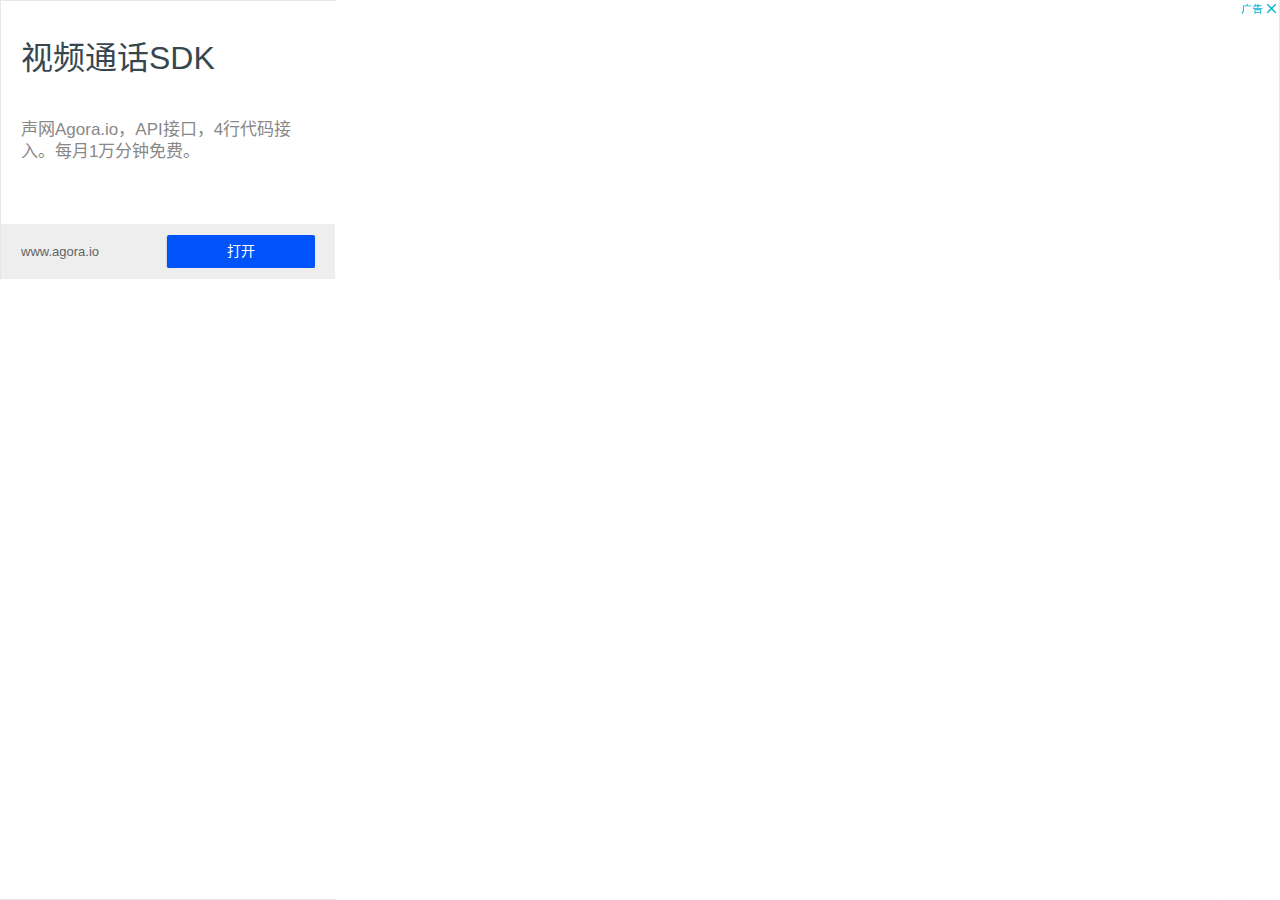
<file: adds/jQuery娱乐型简易的表白墙_files/ads.html>
<!DOCTYPE html>
<!-- saved from url=(0919)http://googleads.g.doubleclick.net/pagead/ads?client=ca-pub-2935286260943234&output=html&h=280&slotname=6063645905&adk=4216061878&adf=1165734422&w=336&lmt=1543296932&guci=2.2.0.0.2.2.0.0&format=336x280&url=http%3A%2F%2Fwww.jq22.com%2Fyanshi20406&flash=0&wgl=1&dt=1543296960421&bpp=56&bdt=224&fdt=62&idt=28&shv=r20181107&cbv=r20180604&saldr=aa&abxe=1&correlator=4727502916191&frm=20&pv=2&ga_vid=1288388217.1543296961&ga_sid=1543296961&ga_hid=1197050801&ga_fc=0&iag=0&icsg=2938&dssz=11&mdo=0&mso=8&u_tz=480&u_his=1&u_java=0&u_h=1024&u_w=1280&u_ah=984&u_aw=1280&u_cd=24&u_nplug=3&u_nmime=4&adx=919&ady=86&biw=1280&bih=882&scr_x=0&scr_y=0&eid=10573697%2C21060853&oid=3&ref=http%3A%2F%2Fwww.jq22.com%2Fjquery-info20406&rx=0&eae=0&fc=656&brdim=0%2C0%2C0%2C0%2C1280%2C0%2C1280%2C984%2C1280%2C882&vis=1&rsz=%7C%7CfeE%7C&abl=CF&ppjl=t&pfx=1&fu=8&bc=7&ifi=1&uci=1.gidw1tip2fb2&fsb=1&xpc=V96whYqV9t&p=http%3A//www.jq22.com&dtd=132 -->
<html><head><meta http-equiv="Content-Type" content="text/html; charset=UTF-8"><script>var google_casm=[];</script><link href="./css" rel="stylesheet" type="text/css"><style>a.rh-ms-mute-undo {color:#0053f9;}body,table,div,ul,li{margin:0;padding:0}body{font-family:"Roboto",arial,sans-serif;}#adunit {background-color: #ffffff;height: 280px;width: 336px;}#ads {height: 278px;left: 1px;position: absolute;top: 1px;width: 334px;}#ads ul{list-style: none;}#ads ul li {clear: both;float: left;line-height: 0;overflow: hidden;position: relative;  }#ads table {border-collapse: collapse;border-spacing: 0;}.rhsvgpngicon {vertical-align:middle;}.rh-gradient {width: 100%;height: 100%;position: absolute;left: 0;top: 0;}.ads_chrome_top {position: absolute;overflow: hidden;top: 0px;width: 336px;height:1px;background-color: #e6e7e8;}.ads_chrome_bottom {position: absolute;overflow: hidden;bottom: 0px;width: 336px;height:1px;background-color: #e6e7e8;}.ads_chrome_left {position: absolute;overflow: hidden;left: 0px;width:1px;height: 280px;background-color: #e6e7e8;}.ads_chrome_right {position: absolute;overflow: hidden;right: 0px;width:1px;height: 280px;background-color: #e6e7e8;}.rhtitle.rhdefaultcolored {color: #0053f9;}.rhtitle {text-decoration: none;word-wrap: break-word;}a.rhtitle:hover {text-decoration: underline;}.rhurlctr {overflow: hidden;}.rhurlctr_nowrap {text-overflow: ellipsis;white-space: nowrap;}.rhurlctr_clickable {cursor: pointer;}.rhurl {text-decoration: none;}.rhurl:hover {text-decoration: underline;}.rhurl:hover.rhdefaultcolored,.rhurlctr.rhdefaultcolored,.rhurl.rhdefaultcolored span,.rhurl.rhdefaultcolored span:hover {color: #828282;}.rhbutton-container {position: relative;visibility: hidden;}.rhbutton {cursor: pointer;display: inline-block;margin: 0;text-align: center;visibility: visible;white-space: nowrap;}.rhbutton .message {color: white;display: inline-block;overflow: hidden;vertical-align: middle;}.rhbutton .message span {margin-left: 0.3em;margin-right: 0.3em;}.rhbutton .icon-container {display: inline-block;vertical-align: middle;}.rhbutton .icon, .rhbutton .rhsvgpngicon {border-width: 0;}.taw0 .rh101 .rhbutton-container {text-align: center;width: 330px;left: -91px;}.taw0 .rh101 .rhbutton {background: #0053f9;-webkit-border-radius: 7px;border-radius: 7px;border-width: 0px;height: 33px;min-width: 148px;max-width: 330px;border-color: #0053f9;border-style: solid;}.taw0 .rh101 .rhbutton:hover {background: #2d69e1;}.taw0 .rh101 .icon-container {height: 33px;line-height: 33px;width: 18px;}.taw0 .rh101 .icon, .taw0 .rh101 .icon-container .rhsvgpngicon {height: 18px;margin-left: 0px;vertical-align: top;margin-top: 7px;}.taw0 .rh101 .message {line-height: 33px;font-size: 14px;max-width: 0;}.taw0 .rh101 .one-point-five-click .message {color: white;max-width: 312px;}#ads .rh00 a{color:#37474f} #ads .rh00 span{color:#37474f} #ads .rh020 a{color:#888888} #ads .rh020 span{color:#888888} #ads .rh1{background-color:#eeeeee} #ads .rh100 .rhurl span{color:#646464} #ads .rh100 .rhurl:hover{color:#646464} #ads .rh101 .rhbutton{background-color:#0053f9;border-radius:2px;box-shadow:0 0 2px 0 rgba(0,0,0,0.12), 0 2px 2px 0 rgba(0,0,0,0.24);font-family:"Roboto",arial,sans-serif;font-weight:500;text-transform:uppercase} #ads .rh101 .rhbutton .message{color:#ffffff} .rh{display:inline-block;font-size:0;height:278px;line-height:0;overflow:hidden;padding:0;width:334px} .rh > table{width:100%} .rh0{display:inline-block;font-size:0;height:167px;line-height:0;overflow:hidden;padding:28px 20px 28px 20px;width:294px} .rh0 > table{width:100%} .rh00{color:#37474f;display:inline-block;font-family:"Roboto",arial,sans-serif;font-size:32px;font-weight:400;line-height:38px;max-width:294px;padding:10px 0 10px 0;white-space:nowrap} .rh00c{height:0;padding:0} .rh01{display:inline-block;height:22px;overflow:hidden;padding:0} .rh01c{height:22px;padding:0} .rh02{display:inline-block;font-size:0;height:64px;line-height:0;overflow:hidden;padding:0} .rh02 > table{height:100%} .rh020{color:#888888;display:inline-block;font-family:"Roboto",arial,sans-serif;font-size:17px;font-weight:400;line-height:22px;max-width:294px;padding:10px 0 10px 0;white-space:nowrap} .rh020c{padding:0} .rh02c{height:64px;padding:0;vertical-align:middle} .rh0c{height:223px;padding:0;width:334px} .rh1{display:inline-block;font-size:0;line-height:0;overflow:hidden;padding:11px 20px 11px 20px;width:294px} .rh1 > table{width:100%} .rh10{display:inline-block;font-size:0;height:33px;line-height:0;overflow:hidden;padding:0;width:294px} .rh10 > table{height:100%} .rh100{color:#646464;display:inline-block;font-family:"Roboto",arial,sans-serif;font-size:13px;font-weight:400;line-height:17px;overflow:hidden;padding:0 10px 0 0;white-space:nowrap;width:136px} .rh100c{padding:0;text-align:left;width:146px} .rh101{display:inline-block;font-size:14px;height:33px;line-height:17px;padding:0;width:148px} .rh101c{height:33px;padding:0;text-align:center;width:148px} .rh10c{height:33px;padding:0;width:294px} .rh1c{padding:0;width:334px} .taw{height:278px;width:334px}.rhbody.rhdefaultcolored {color: #000000;}.rhbody {text-decoration: none;word-wrap: break-word;}a.rhbody:hover {text-decoration: underline;}</style><script>(function(){window.viewReq=[];window.vu=function(b){var a=new Image;a.src=b.replace("&amp;","&");viewReq.push(a)};}).call(this);(function(){function f(a,e,b,g,h){if(h)b=a+("&"+e+"="+b);else{var c="&"+e+"=",d=a.indexOf(c);0>d?b=a+c+b:(d+=c.length,c=a.indexOf("&",d),b=0<=c?a.substring(0,d)+b+a.substring(c):a.substring(0,d)+b)}return 2E3<b.length?void 0!==g?f(a,e,g,void 0,h):a:b};window.bgz=function(a){if(a=document.getElementById(a))a.href=f(a.href,"bg","10")};}).call(this);(function(){var g=this;function h(a,b,c){return a.call.apply(a.bind,arguments)}function k(a,b,c){if(!a)throw Error();if(2<arguments.length){var d=Array.prototype.slice.call(arguments,2);return function(){var c=Array.prototype.slice.call(arguments);Array.prototype.unshift.apply(c,d);return a.apply(b,c)}}return function(){return a.apply(b,arguments)}}function l(a,b,c){Function.prototype.bind&&-1!=Function.prototype.bind.toString().indexOf("native code")?l=h:l=k;return l.apply(null,arguments)}function m(a,b){a=a.split(".");var c=g;a[0]in c||"undefined"==typeof c.execScript||c.execScript("var "+a[0]);for(var d;a.length&&(d=a.shift());)a.length||void 0===b?c[d]&&c[d]!==Object.prototype[d]?c=c[d]:c=c[d]={}:c[d]=b};var n=Array.prototype.indexOf?function(a,b){return Array.prototype.indexOf.call(a,b,void 0)}:function(a,b){if("string"==typeof a)return"string"==typeof b&&1==b.length?a.indexOf(b,0):-1;for(var c=0;c<a.length;c++)if(c in a&&a[c]===b)return c;return-1};var p=document;function q(a,b){if(!a||!b)return!1;if(a.contains&&1==b.nodeType)return a==b||a.contains(b);if("undefined"!=typeof a.compareDocumentPosition)return a==b||!!(a.compareDocumentPosition(b)&16);for(;b&&a!=b;)b=b.parentNode;return b==a};var t={capture:!0},u=function(a){var b=!1,c;return function(){b||(c=a(),b=!0);return c}}(function(){var a=!1;try{var b=Object.defineProperty({},"passive",{get:function(){a=!0}});g.addEventListener("test",null,b)}catch(c){}return a});function v(a){return a?a.passive&&u()?a:a.capture||!1:!1}function w(a,b,c,d){a.addEventListener&&a.addEventListener(b,c,v(d))};function x(a,b,c,d,f){window.css?window.css(b,c,d,f,void 0):a&&(b=a.href,f?d=b+("&"+c+"="+d):(f="&"+c+"=",c=b.indexOf(f),0>c?d=b+f+d:(c+=f.length,f=b.indexOf("&",c),d=0<=f?b.substring(0,c)+d+b.substring(f):b.substring(0,c)+d)),a.href=2E3<d.length?b:d)};var y=!1,z=!1,A=null;function B(){document.addEventListener&&w(document,"click",function(a){A=a},t)}function C(){var a=A?A:window.event;return a?y||z?!1:(a.preventDefault?a.preventDefault():a.returnValue=!1,!0):!1}function D(){w(document,"mousedown",function(){y=!0});w(document,"keydown",function(){z=!0});B()};function E(a,b){b=void 0===b?17:b;if(0>b||parseInt(b,10)!==b)b=17;F(a,b)}function G(a,b){F(a,b||1)}function H(a){F(a,2)}function I(a,b){F(a,b||0)}var J={},K=!0;function F(a,b){var c;if(c=K)void 0!==J[a]||(J[a]=[]),(c=J[a][b])||(J[a][b]=!0);c||x(document.getElementById(a),a,"nb",b,K)};function L(){this.a=this.b=null;p.addEventListener&&p.addEventListener("mousedown",l(this.c,this),!0);w(p,"DOMContentLoaded",l(function(){this.a=p.getElementById("common_15click_anchor")},this))}L.prototype.c=function(a){this.b=a};function M(a,b,c){var d=a.id||"";x(a,d,"nx",b);x(a,d,"ny",c)};var N=[0,2,1],O=null;function P(a){if(a){var b;if(b=window.event||O){var c;(c=b.which?1<<N[b.which-1]:b.button)&&b.shiftKey&&(c|=8);c&&b.altKey&&(c|=16);c&&b.ctrlKey&&(c|=32);b=c}else b=null;b&&x(a,a.id,"mb",b)}}document.addEventListener&&document.addEventListener("mousedown",function(a){O=a},!0);window.mb=P;var Q={};function R(a){void 0!==Q[a]?Q[a]++:Q[a]=1;x(document.getElementById(a),a,"nm",Q[a])};m("init_ssb",function(a,b,c,d,f,S){a&&(D(),m("accbk",C));b&&(S&&(K=!1),m("cla",E),m("cll",G),m("clb",H),m("clh",I));if(c){var r=new L;m("xy",function(a,b,c){c=c||b;var d=a||r.b;if(d&&b&&c&&!q(r.a,d.target)){a=p.querySelector("a.one-point-five-click.rhbutton");var e;(e=!a)||(a.classList?e=a.classList.contains("preexpanded"):(a.classList?e=a.classList:(e=a.className,e="string"==typeof e&&e.match(/\S+/g)||[]),e=0<=n(e,"preexpanded")));if(e||!q(a,d.target))e=Math.round(d.clientX-c.offsetLeft),c=Math.round(d.clientY-c.offsetTop),M(b,e,c),r.a&&M(r.a,e,c),a&&M(a,e,c)}})}d&&m("mb",P);f&&m("ss",R)});}).call(this);init_ssb(true,true,true,true,true,false);if (typeof(ss) === "undefined") { ss = function(){}; }function st(id) {var a = document.getElementById(id);if (a) {xy(window.event, a);mb(a);}bgz(id);}function ha(a,x){  clh(a,x);if (accbk()) return;bgz(a);}function hb(u) {return bgy(u);}function ia(a,e,x) {if (accbk()) return;cll(a,x);bgz(a);}function ja(a,x) {if (accbk()) return;cla(a,x);bgz(a);}function ga(o,e,x) {if (document.getElementById) {var a=o.id.substring(1),p="",r="",g=e.target,t,f,h;if (g) {t=g.id;f=g.parentNode;if (f) {p=f.id;h=f.parentNode;if (h)r=h.id;}} else {h=e.srcElement;f=h.parentNode;if (f)p=f.id;t=h.id;}if (t==a||p==a||r==a)return true;ia(a,e,x);window.open(document.getElementById(a).href);}}</script><script src="./f.txt"></script><script>buildAdSlot([[[null,null,334,233,"http://www.agora.io/cn/?placement=www.jq22.com\u0026keyword=%E4%BA%91%E7%AE%A1%E7%90%86%E5%B9%B3%E5%8F%B0\u0026devicemodel=","http://googleads.g.doubleclick.net/pagead/conversion/?ai=[base64]\u0026sigh=iqCFWFOFUC0","169868842979","http://www.googleadservices.com/pagead/aclk?sa=L\u0026ai=[base64]\u0026num=1\u0026cid=CAASEuRo-xmceHLpPYFWrDkjmxwzng\u0026sig=AOD64_3m4ZhY_-GUMVeTZApNM0LIu0ma3Q\u0026client=ca-pub-2935286260943234\u0026adurl=http://www.agora.io/cn/%3Fplacement%3Dwww.jq22.com%26keyword%3D%25E4%25BA%2591%25E7%25AE%25A1%25E7%2590%2586%25E5%25B9%25B3%25E5%258F%25B0%26devicemodel%3D",null,null,null,null,null,null,"http://www.agora.io/cn/?placement={placement}\u0026keyword={keyword}\u0026devicemodel={devicemodel}",null,null,"zh-cn",null,null,null,null,null,null,null,null,null,null,null,null,null,null,null,null,null,null,null,null,20]],336,280,null,null,null,"CN3-7Jjt894CFRhuYAodOgcMBA","wNf8W4rlFszzrQTyv7uICQ",[null,null,null,null,null,1,[[["5,5,5,5",null,9,2]]]],"ca-pub-2935286260943234",null,null,null,"_blank",null,null,null,"http://static.googleadsserving.cn",null,1,1,-78905418,[["open_applinks_adding_gclid","True"],["pass_gclid_to_deeplink_url","True"],["enable_deeplink_for_all_ios_bow","False"]],null,null,null,null,[null,null,null,null,null,null,null,null,null,50,30],null,[],null,null,[],1]);</script><script>(function(_){var Ti=function(a){_.B(this,a,null)},Ui=function(a){this.b=a;this.c=this.b.getAd(0);1<this.b.getAdsLength()&&this.b.forEachAd((0,_.v)(this.l,this));_.q.googqscp.registerCallback(_.Kb(423,this.g,this))},Vi=function(a,b){(a=_.C(a.c.b,6,""))&&_.ab(_.L,a+"&label="+b,void 0)};_.y(Ti,_.A);Ui.prototype.l=function(a){var b=this;a.listen(0,_.C(this.b.b,4,!1)?"touchstart":"mousedown",function(){b.c=a})};Ui.prototype.g=function(a,b){b=new Ti(b);switch(_.C(b,4,1)){case 2:_.C(b,2,0)?Vi(this,"blocked_fast_click"):(_.C(b,1,"")||_.C(b,7,""))&&Vi(this,"blocked_border_click");break;case 3:this.b.fireOnObject("common_show_15overlay",a);Vi(this,"onepointfiveclick_first_click");break;case 4:this.b.fireOnObject("should_expand_action_button",a)}};_.u("init_icr",function(a){_.F(_.G,"DOMContentLoaded",function(){!_.q.googqscp||1>a.getAdsLength()||a.registerFinalizeCallback(function(){new Ui(a)})})},void 0);})(window.hydra=window.hydra||{});</script><script>init_icr(adSlot);</script><script>(function(_){var nj=function(){this.b=[];this.c={}},oj=function(a){var b=[a.key,a.value];_.k(a.ua)&&b.push(a.ua);return b},qj=function(a,b,c,d){var e=pj[b];4==b&&(b=(d=d.currentTarget)?d.getAttribute("data-absm"):_.qc(c,b,"data-absm"),"e"==b?e=12:"db"==b?e=29:"dd"==b&&(e=30));(0,window.ja)(a,e)},rj=function(a){return function(){a()}},sj=function(a){return a.report()};nj.prototype.report=function(){for(var a=[],b=0;b<this.b.length;++b)a.push(oj(this.b[b]));return a};var tj={};var pj={1:0,45:0,46:0,48:0,2:1,4:8,5:6,8:11,9:2,6:9,34:25,26:15,3:7,20:12,24:26,33:11,25:0,40:9,36:19,38:8,37:1};_.u("registerAd",function(a,b){_.k(tj[b])||(tj[b]=new nj);a.g.o.push(_.w(sj,tj[b]));for(var c=[1,45,46,48,2,4,8,6,9,5,3,20,34,26,24,33,25,40,36,38,37],d=0;d<c.length;d++)_.pa(window.st)&&a.listen(c[d],"mousedown",rj(_.w(window.st,b))),a.listen(c[d],"click",_.w(qj,b));a.listen(15,"click",_.w(qj,b));_.pa(window.st)&&a.listen(15,"mousedown",rj(_.w(window.st,b)));_.pa(window.ss)&&(a.listen(0,"mouseover",rj(_.w(window.ss,b))),a.listen(0,"focus",rj(_.w(window.ss,b))),a.listen(1,"focus",rj(_.w(window.ss,b))),a.listen(1,"mouseover",rj(_.w(window.ss,b))));return a},void 0);_.u("css",function(a,b,c,d,e){a=tj[a];_.k(a)&&(!_.k(a.c[b])||d?(d=a.b.length,a.c[b]=d,a.b[d]={key:b,value:c,ua:e}):(b=a.b[a.c[b]],b.value=c,b.ua=e))},void 0);})(window.hydra=window.hydra||{});</script></head><body marginwidth="0" marginheight="0" class="jar"><div id="adunit" data-rh-set-type="0"><div id="ads" data-ifc="[[[&quot;5,5,5,5&quot;,null,9,2]]]"><ul><li id="taw0" class="taw taw0" lang="zh-cn" data-dim="334x233" data-slide="false"><div class="rh"><table><tbody><tr><td class="rh0c"><div class="rh0"><table><tbody><tr><td class="rh00c"><div class="rh-box-title rh-title rh00 collapsed-box" id=""><a class="rhtitle" href="http://www.googleadservices.com/pagead/aclk?sa=L&amp;ai=[base64]&amp;num=1&amp;cid=CAASEuRo-xmceHLpPYFWrDkjmxwzng&amp;sig=AOD64_3m4ZhY_-GUMVeTZApNM0LIu0ma3Q&amp;client=ca-pub-2935286260943234&amp;adurl=http://www.agora.io/cn/%3Fplacement%3Dwww.jq22.com%26keyword%3D%25E4%25BA%2591%25E7%25AE%25A1%25E7%2590%2586%25E5%25B9%25B3%25E5%258F%25B0%26devicemodel%3D" target="_blank" title="agora.io" data-original-click-url="http://www.googleadservices.com/pagead/aclk?sa=L&amp;ai=[base64]&amp;num=1&amp;cid=CAASEuRo-xmceHLpPYFWrDkjmxwzng&amp;sig=AOD64_3m4ZhY_-GUMVeTZApNM0LIu0ma3Q&amp;client=ca-pub-2935286260943234&amp;adurl=http://www.agora.io/cn/%3Fplacement%3Dwww.jq22.com%26keyword%3D%25E4%25BA%2591%25E7%25AE%25A1%25E7%2590%2586%25E5%25B9%25B3%25E5%258F%25B0%26devicemodel%3D"><span>视频通话SDK</span></a></div></td></tr><tr><td class="rh01c"><div class="rh-box-empty rh01" id=""></div></td></tr><tr><td class="rh02c"><div class="rh02"><table><tbody><tr><td class="rh020c"><div class="rh-body rh-box-body rh020" id=""><a class="rhbody" href="http://www.googleadservices.com/pagead/aclk?sa=L&amp;ai=[base64]&amp;num=1&amp;cid=CAASEuRo-xmceHLpPYFWrDkjmxwzng&amp;sig=AOD64_3m4ZhY_-GUMVeTZApNM0LIu0ma3Q&amp;client=ca-pub-2935286260943234&amp;adurl=http://www.agora.io/cn/%3Fplacement%3Dwww.jq22.com%26keyword%3D%25E4%25BA%2591%25E7%25AE%25A1%25E7%2590%2586%25E5%25B9%25B3%25E5%258F%25B0%26devicemodel%3D" target="_blank" title="" data-original-click-url="http://www.googleadservices.com/pagead/aclk?sa=L&amp;ai=[base64]&amp;num=1&amp;cid=CAASEuRo-xmceHLpPYFWrDkjmxwzng&amp;sig=AOD64_3m4ZhY_-GUMVeTZApNM0LIu0ma3Q&amp;client=ca-pub-2935286260943234&amp;adurl=http://www.agora.io/cn/%3Fplacement%3Dwww.jq22.com%26keyword%3D%25E4%25BA%2591%25E7%25AE%25A1%25E7%2590%2586%25E5%25B9%25B3%25E5%258F%25B0%26devicemodel%3D"><span>声网Agora.io，API接口，4行代码接<br>入。每月1万分钟免费。 </span></a></div></td></tr></tbody></table></div></td></tr></tbody></table></div></td></tr><tr><td class="rh1c"><div class="rh1"><table><tbody><tr><td class="rh10c"><div class="rh10"><table><tbody><tr><td class="rh100c"><div class="rh-box-url rh-url rh100" id=""><div class="rhurlctr rhurlctr_nowrap rhurlctr_clickable" dir="ltr"><a class="rhurl" title="www.agora.io" href="http://www.googleadservices.com/pagead/aclk?sa=L&amp;ai=[base64]&amp;num=1&amp;cid=CAASEuRo-xmceHLpPYFWrDkjmxwzng&amp;sig=AOD64_3m4ZhY_-GUMVeTZApNM0LIu0ma3Q&amp;client=ca-pub-2935286260943234&amp;adurl=http://www.agora.io/cn/%3Fplacement%3Dwww.jq22.com%26keyword%3D%25E4%25BA%2591%25E7%25AE%25A1%25E7%2590%2586%25E5%25B9%25B3%25E5%258F%25B0%26devicemodel%3D" target="_blank" data-original-click-url="http://www.googleadservices.com/pagead/aclk?sa=L&amp;ai=[base64]&amp;num=1&amp;cid=CAASEuRo-xmceHLpPYFWrDkjmxwzng&amp;sig=AOD64_3m4ZhY_-GUMVeTZApNM0LIu0ma3Q&amp;client=ca-pub-2935286260943234&amp;adurl=http://www.agora.io/cn/%3Fplacement%3Dwww.jq22.com%26keyword%3D%25E4%25BA%2591%25E7%25AE%25A1%25E7%2590%2586%25E5%25B9%25B3%25E5%258F%25B0%26devicemodel%3D"><span>www.agora.io</span></a></div></div></td><td class="rh101c"><div class="rh-box-button rh-nessie-button rh101" id=""><div class="rhbutton-container"><a class="rhbutton one-point-five-click preexpanded" data-p1-5c="true" href="http://www.googleadservices.com/pagead/aclk?sa=L&amp;ai=[base64]&amp;num=1&amp;cid=CAASEuRo-xmceHLpPYFWrDkjmxwzng&amp;sig=AOD64_3m4ZhY_-GUMVeTZApNM0LIu0ma3Q&amp;client=ca-pub-2935286260943234&amp;adurl=http://www.agora.io/cn/%3Fplacement%3Dwww.jq22.com%26keyword%3D%25E4%25BA%2591%25E7%25AE%25A1%25E7%2590%2586%25E5%25B9%25B3%25E5%258F%25B0%26devicemodel%3D" target="_blank" title="agora.io" data-original-click-url="http://www.googleadservices.com/pagead/aclk?sa=L&amp;ai=[base64]&amp;num=1&amp;cid=CAASEuRo-xmceHLpPYFWrDkjmxwzng&amp;sig=AOD64_3m4ZhY_-GUMVeTZApNM0LIu0ma3Q&amp;client=ca-pub-2935286260943234&amp;adurl=http://www.agora.io/cn/%3Fplacement%3Dwww.jq22.com%26keyword%3D%25E4%25BA%2591%25E7%25AE%25A1%25E7%2590%2586%25E5%25B9%25B3%25E5%258F%25B0%26devicemodel%3D"><div class="message"><span>打开</span></div></a></div></div></td></tr></tbody></table></div></td></tr></tbody></table></div></td></tr></tbody></table></div></li><script>buildTextAd(adSlot, 0);</script><script>vu("http://googleads.g.doubleclick.net/pagead/adview?ai\[base64]\x26sigh\x3dVDroVj-zgCE\x26tpd\x3dAGWhJmtZHuv-DxcDUnk4shA4HpU73AvWWrXlFtlSLEk5CMB-WQ")</script></ul></div><div class="ads_chrome_top"></div><div class="ads_chrome_bottom"></div><div class="ads_chrome_left"></div><div class="ads_chrome_right"></div></div><style>div{margin:0;padding:0;}.abgc{display:block;height:15px;position:absolute;right:17px;top:1px;text-rendering:geometricPrecision;z-index:2147483646;}.abgb{display:inline-block;height:15px;}.abgc,.jar .abgc,.jar .cbb{opacity:1;}.abgc{cursor:pointer;}.cbb{cursor:pointer;height:15px;width:15px;z-index:2147483646;background-color:#ffffff;opacity:0;}.cbb svg{position:absolute;top:0;right:0;height:15px;width:15px;stroke:#00aecd;stroke-width:1.25;}.cbb:hover{cursor:pointer;}.cbb:hover{background-color:#58585a;}.cbb:hover svg{stroke:#ffffff;}.abgb{position:absolute;right:0px;top:0px;}.cbb{position:absolute;right:1px;top:1px;}.abgs{display:none;height:100%;}.abgl{text-decoration:none;}.abgs svg,.abgb svg{display:inline-block;height:15px;width:auto;vertical-align:top;}.abgc .il-wrap{background-color:#ffffff;height:15px;white-space:nowrap;}.abgc .il-wrap.exp{border-bottom-left-radius:5px;}.abgc .il-text,.abgc .il-icon{display:inline-block;}.abgc .il-text{padding-right:1px;padding-left:5px;height:15px;width:36px;}.abgc .il-icon{height:15px;width:22px;}.abgc .il-text svg{fill:#000000;}.abgc .il-icon svg{fill:#00aecd}</style><div id="abgc" class="abgc" dir="ltr" aria-hidden="true"><div id="abgb" class="abgb" style="display: block;"><div class="il-wrap"><div class="il-icon"><svg xmlns="http://www.w3.org/2000/svg" xmlns:xlink="http://www.w3.org/1999/xlink" viewBox="0 0 24 16"><path d="M10.90 4.69L10.90 5.57L3.17 5.57L3.17 7.22L3.17 7.22Q3.17 9.15 3.06 10.11L3.06 10.11L3.06 10.11Q2.95 11.07 2.58 11.92L2.58 11.92L2.58 11.92Q2.21 12.77 1.27 13.56L1.27 13.56L0.59 12.93L0.59 12.93Q2.29 11.82 2.29 8.66L2.29 8.66L2.29 4.69L6.11 4.69L6.11 2.95L7.00 2.95L7.00 4.69L10.90 4.69ZM23.00 7.34L23.00 8.22L12.80 8.22L12.80 7.34L17.55 7.34L17.55 5.53L15.12 5.53L15.12 5.53Q14.55 6.53 13.86 7.07L13.86 7.07L13.10 6.46L13.10 6.46Q14.44 5.46 14.95 3.33L14.95 3.33L15.84 3.55L15.84 3.55Q15.77 3.86 15.49 4.65L15.49 4.65L17.55 4.65L17.55 2.84L18.47 2.84L18.47 4.65L21.86 4.65L21.86 5.53L18.47 5.53L18.47 7.34L23.00 7.34ZM21.45 8.88L21.45 13.63L20.53 13.63L20.53 12.78L15.32 12.78L15.32 13.63L14.41 13.63L14.41 8.88L21.45 8.88ZM15.32 11.90L20.53 11.90L20.53 9.76L15.32 9.76L15.32 11.90Z"></path></svg></div></div></div><div id="abgs" class="abgs" style="display: none;"><a id="abgl" class="abgl" href="https://adssettings.google.com/whythisad?reasons=[base64],RkHUuEzBZiBEC112XjHdig&amp;source=display&amp;cbt=IBpMD9GwgmwI46_j5_gEEKmeiKcCGKb5z1siCGFnb3JhLmlvMggIBRMY44cnFEIXY2EtcHViLTI5MzUyODYyNjA5NDMyMzRIAFgBcAE&amp;cv=http://googleads.g.doubleclick.net/pagead/conversion/%3Fai%[base64]%26sigh%3DiqCFWFOFUC0" target="_blank"><div class="il-wrap exp"><div class="il-text"><svg xmlns="http://www.w3.org/2000/svg" xmlns:xlink="http://www.w3.org/1999/xlink" viewBox="0 0 39 16"><path d="M8.57 8.44L8.57 11.63L8.57 11.63Q6.94 12.97 5.02 12.97L5.02 12.97L5.02 12.97Q3.04 12.97 1.83 11.77L1.83 11.77L1.83 11.77Q0.62 10.56 0.62 8.57L0.62 8.57L0.62 8.57Q0.62 7.35 1.12 6.30L1.12 6.30L1.12 6.30Q1.61 5.24 2.58 4.67L2.58 4.67L2.58 4.67Q3.54 4.09 4.93 4.09L4.93 4.09L4.93 4.09Q6.38 4.09 7.26 4.73L7.26 4.73L7.26 4.73Q8.13 5.36 8.44 6.63L8.44 6.63L7.42 6.92L7.42 6.92Q7.18 5.99 6.56 5.53L6.56 5.53L6.56 5.53Q5.94 5.06 4.93 5.06L4.93 5.06L4.93 5.06Q3.38 5.06 2.59 6.01L2.59 6.01L2.59 6.01Q1.80 6.96 1.80 8.50L1.80 8.50L1.80 8.50Q1.80 9.64 2.18 10.41L2.18 10.41L2.18 10.41Q2.57 11.17 3.32 11.56L3.32 11.56L3.32 11.56Q4.07 11.95 4.96 11.95L4.96 11.95L4.96 11.95Q6.30 11.95 7.46 11.06L7.46 11.06L7.46 9.47L4.93 9.47L4.93 8.44L8.57 8.44ZM12.67 6.47L12.67 6.47L12.67 6.47Q13.93 6.47 14.76 7.29L14.76 7.29L14.76 7.29Q15.59 8.11 15.59 9.62L15.59 9.62L15.59 9.62Q15.59 11.46 14.69 12.21L14.69 12.21L14.69 12.21Q13.79 12.97 12.67 12.97L12.67 12.97L12.67 12.97Q11.49 12.97 10.62 12.19L10.62 12.19L10.62 12.19Q9.76 11.41 9.76 9.72L9.76 9.72L9.76 9.72Q9.76 8.08 10.59 7.27L10.59 7.27L10.59 7.27Q11.43 6.47 12.67 6.47ZM12.67 12.11L12.67 12.11L12.67 12.11Q13.57 12.11 14.04 11.44L14.04 11.44L14.04 11.44Q14.51 10.77 14.51 9.68L14.51 9.68L14.51 9.68Q14.51 8.51 13.98 7.92L13.98 7.92L13.98 7.92Q13.45 7.33 12.67 7.33L12.67 7.33L12.67 7.33Q11.87 7.33 11.35 7.93L11.35 7.93L11.35 7.93Q10.83 8.53 10.83 9.72L10.83 9.72L10.83 9.72Q10.83 10.90 11.36 11.50L11.36 11.50L11.36 11.50Q11.88 12.11 12.67 12.11ZM19.34 6.47L19.34 6.47L19.34 6.47Q20.60 6.47 21.43 7.29L21.43 7.29L21.43 7.29Q22.26 8.11 22.26 9.62L22.26 9.62L22.26 9.62Q22.26 11.46 21.36 12.21L21.36 12.21L21.36 12.21Q20.47 12.97 19.34 12.97L19.34 12.97L19.34 12.97Q18.16 12.97 17.30 12.19L17.30 12.19L17.30 12.19Q16.43 11.41 16.43 9.72L16.43 9.72L16.43 9.72Q16.43 8.08 17.27 7.27L17.27 7.27L17.27 7.27Q18.11 6.47 19.34 6.47ZM19.34 12.11L19.34 12.11L19.34 12.11Q20.24 12.11 20.71 11.44L20.71 11.44L20.71 11.44Q21.18 10.77 21.18 9.68L21.18 9.68L21.18 9.68Q21.18 8.51 20.65 7.92L20.65 7.92L20.65 7.92Q20.12 7.33 19.34 7.33L19.34 7.33L19.34 7.33Q18.54 7.33 18.02 7.93L18.02 7.93L18.02 7.93Q17.51 8.53 17.51 9.72L17.51 9.72L17.51 9.72Q17.51 10.90 18.03 11.50L18.03 11.50L18.03 11.50Q18.56 12.11 19.34 12.11ZM28.58 6.61L28.58 11.99L28.58 11.99Q28.58 13.31 28.31 13.97L28.31 13.97L28.31 13.97Q28.05 14.62 27.38 14.98L27.38 14.98L27.38 14.98Q26.70 15.35 25.76 15.35L25.76 15.35L25.76 15.35Q24.71 15.35 24.01 14.88L24.01 14.88L24.01 14.88Q23.30 14.41 23.30 13.34L23.30 13.34L24.33 13.50L24.33 13.50Q24.39 13.99 24.74 14.24L24.74 14.24L24.74 14.24Q25.10 14.48 25.75 14.48L25.75 14.48L25.75 14.48Q26.57 14.48 26.95 14.15L26.95 14.15L26.95 14.15Q27.33 13.82 27.42 13.34L27.42 13.34L27.42 13.34Q27.50 12.86 27.50 12.01L27.50 12.01L27.50 12.01Q26.82 12.83 25.78 12.83L25.78 12.83L25.78 12.83Q24.56 12.83 23.83 11.93L23.83 11.93L23.83 11.93Q23.09 11.03 23.09 9.67L23.09 9.67L23.09 9.67Q23.09 8.30 23.81 7.38L23.81 7.38L23.81 7.38Q24.52 6.47 25.79 6.47L25.79 6.47L25.79 6.47Q26.89 6.47 27.58 7.35L27.58 7.35L27.60 7.35L27.60 6.61L28.58 6.61ZM25.88 11.96L25.88 11.96L25.88 11.96Q26.55 11.96 27.07 11.43L27.07 11.43L27.07 11.43Q27.59 10.89 27.59 9.63L27.59 9.63L27.59 9.63Q27.59 8.52 27.09 7.92L27.09 7.92L27.09 7.92Q26.60 7.33 25.86 7.33L25.86 7.33L25.86 7.33Q25.11 7.33 24.64 7.94L24.64 7.94L24.64 7.94Q24.17 8.55 24.17 9.61L24.17 9.61L24.17 9.61Q24.17 10.83 24.67 11.40L24.67 11.40L24.67 11.40Q25.16 11.96 25.88 11.96ZM31.21 4.24L31.21 12.83L30.16 12.83L30.16 4.24L31.21 4.24ZM38.23 9.98L38.23 9.98L33.57 9.98L33.57 9.98Q33.63 11.02 34.16 11.56L34.16 11.56L34.16 11.56Q34.68 12.11 35.47 12.11L35.47 12.11L35.47 12.11Q36.07 12.11 36.48 11.79L36.48 11.79L36.48 11.79Q36.89 11.47 37.11 10.82L37.11 10.82L38.19 10.96L38.19 10.96Q37.93 11.93 37.22 12.45L37.22 12.45L37.22 12.45Q36.52 12.97 35.47 12.97L35.47 12.97L35.47 12.97Q34.07 12.97 33.28 12.11L33.28 12.11L33.28 12.11Q32.49 11.26 32.49 9.77L32.49 9.77L32.49 9.77Q32.49 8.30 33.25 7.38L33.25 7.38L33.25 7.38Q34.02 6.47 35.41 6.47L35.41 6.47L35.41 6.47Q36.09 6.47 36.72 6.77L36.72 6.77L36.72 6.77Q37.35 7.07 37.79 7.78L37.79 7.78L37.79 7.78Q38.23 8.50 38.23 9.98ZM33.63 9.12L37.14 9.12L37.14 9.12Q37.08 8.17 36.55 7.75L36.55 7.75L36.55 7.75Q36.03 7.33 35.41 7.33L35.41 7.33L35.41 7.33Q34.66 7.33 34.18 7.83L34.18 7.83L34.18 7.83Q33.70 8.33 33.63 9.12L33.63 9.12Z"></path></svg></div><div class="il-icon"><svg xmlns="http://www.w3.org/2000/svg" xmlns:xlink="http://www.w3.org/1999/xlink" viewBox="0 0 24 16"><path d="M10.90 4.69L10.90 5.57L3.17 5.57L3.17 7.22L3.17 7.22Q3.17 9.15 3.06 10.11L3.06 10.11L3.06 10.11Q2.95 11.07 2.58 11.92L2.58 11.92L2.58 11.92Q2.21 12.77 1.27 13.56L1.27 13.56L0.59 12.93L0.59 12.93Q2.29 11.82 2.29 8.66L2.29 8.66L2.29 4.69L6.11 4.69L6.11 2.95L7.00 2.95L7.00 4.69L10.90 4.69ZM23.00 7.34L23.00 8.22L12.80 8.22L12.80 7.34L17.55 7.34L17.55 5.53L15.12 5.53L15.12 5.53Q14.55 6.53 13.86 7.07L13.86 7.07L13.10 6.46L13.10 6.46Q14.44 5.46 14.95 3.33L14.95 3.33L15.84 3.55L15.84 3.55Q15.77 3.86 15.49 4.65L15.49 4.65L17.55 4.65L17.55 2.84L18.47 2.84L18.47 4.65L21.86 4.65L21.86 5.53L18.47 5.53L18.47 7.34L23.00 7.34ZM21.45 8.88L21.45 13.63L20.53 13.63L20.53 12.78L15.32 12.78L15.32 13.63L14.41 13.63L14.41 8.88L21.45 8.88ZM15.32 11.90L20.53 11.90L20.53 9.76L15.32 9.76L15.32 11.90Z"></path></svg></div></div></a></div></div><div id="cbb" class="cbb" aria-hidden="true"><svg xmlns="http://www.w3.org/2000/svg" xmlns:xlink="http://www.w3.org/1999/xlink" viewBox="0 0 15 15"><path d="M3.25,3.25l8.5,8.5M11.75,3.25l-8.5,8.5"></path></svg></div><style>.mute_panel{z-index:2147483646;}.abgac{position:absolute;left:0px;top:0px;z-index:2147483646;display:none;width:100%;height:100%;background-color:#FAFAFA;}.mlsc{height:100%;display:flex;justify-content:center;align-items:center;}.mls{animation:mlskf 2s linear infinite;height:50%;width:50%;}.mlsd{stroke-dasharray:1,189;stroke-dashoffset:0;animation:mlsdkf 1.4s ease-in-out infinite;}@keyframes mlskf{100%{transform:rotate(360deg);}}@keyframes mlsdkf{0%{stroke-dasharray:1,189;stroke-dashoffset:0;}50%{stroke-dasharray:134,189;stroke-dashoffset:-53px;}100%{stroke-dasharray:134,189;stroke-dashoffset:-188px;}}</style><div id="mute_panel" class="mute_panel" aria-hidden="true"><div id="abgac" class="abgac" aria-hidden="true"><div id="mlsc" class="mlsc"><svg class="mls" viewBox="50 50 100 100"><circle class="mlsd" cx="100" cy="100" r="30" fill="none" stroke="#9E9E9E" stroke-width="3"></circle></svg></div></div></div><script>var abgp={imi:true,hw:25,sw:65,hh:15,sh:15,himg:'http://static.googleadsserving.cn'+'/pagead/images/cn/icon.png',simg:'http://static.googleadsserving.cn'+'/pagead/images/cn/zh_cn.png',alt:'谷歌广告',t:'',tw:0,t2:'',t2w:0,tbo:0,att:'cn',ff:'',halign:'right',fe:false,iba:false,lttp:false,ci:'',nc:1,ufdj:{"height":280,"width":336,"attribution":{"user_feedback_data":{"mute_icon_url":"http://googleads.g.doubleclick.net/pagead/images/mtad/x_blue.png","pub_feedback_icon_url":"http://googleads.g.doubleclick.net/pagead/images/mtad/x_blue.png","conversion_url":"http://googleads.g.doubleclick.net/pagead/conversion/?ai=[base64]\u0026sigh=iqCFWFOFUC0","close_button_token":"IBpMD9GwgmwI46_j5_gEEKmeiKcCGKb5z1siCGFnb3JhLmlvMggIBRMY44cnFEIXY2EtcHViLTI5MzUyODYyNjA5NDMyMzRIAFgBcAE","interaction_conversion":{"label":"user_feedback_menu_interaction","label_instance":"","include_close_button_token":false},"survey_header":"此广告有什么问题？","back_icon_url":"http://googleads.g.doubleclick.net/pagead/images/mtad/back_blue.png","mute_confirmation_header":"感谢您的反馈！","mute_confirmation_text":"我们将对此广告进行审核，以便改善用户在今后的体验。","pub_feedback_confirmation_header":"感谢您的反馈！","pub_feedback_confirmation_text":"我们会根据您的反馈审核此网站上的广告。","encoded_cookie":"CAASEuRo-xmceHLpPYFWrDkjmxwzng","close_message":"{\"msg_type\":\"ablate-me\",\"key_value\":[{\"key\":\"collapse-after-close\",\"value\":\"animate\"},{\"key\":\"secs-to-countdown\",\"value\":\"1\"},{\"key\":\"countdown\",\"value\":\"3\"},{\"key\":\"message-tick\",\"value\":\"1\"}],\"googMsgType\":\"sth\"}","closing_countdown_text":"即将关闭广告：%1$d 秒","attribution_text":"谷歌广告","attribution_icon_url":"http://googleads.g.doubleclick.net/pagead/images/mtad/abg_blue.png","attribution_destination_url":"https://www.google.com/url?ct=abg\u0026q=https://www.google.com/adsense/support/bin/request.py%3Fcontact%3Dabg_afc%26url%3Dhttp://www.jq22.com/yanshi20406%26gl%3DCN%26hl%3Dzh%26client%3Dca-pub-2935286260943234%26ai0%[base64]\u0026usg=AFQjCNEYJVxPU2X5AYfS4qQnqg5yOu366Q","ad_feedback_icon_url":"http://googleads.g.doubleclick.net/pagead/images/mtad/x_blue.png","is_rtl_language":false,"feedback_options":[{"text":"举报此广告","conversion":{"label":"user_feedback_menu_option","label_instance":"1","include_close_button_token":true},"survey":{"header":"此广告有什么问题？","options":[{"text":"广告内容不当","conversion":{"label":"mute_survey_option","label_instance":"8","include_close_button_token":true}},{"text":"广告遮挡内容","conversion":{"label":"mute_survey_option","label_instance":"3","include_close_button_token":true}},{"text":"多次看到此广告","conversion":{"label":"mute_survey_option","label_instance":"2","include_close_button_token":true}},{"text":"对此广告不感兴趣","conversion":{"label":"mute_survey_option","label_instance":"7","include_close_button_token":true}}]},"undo_conversion":{"label":"user_feedback_undo","label_instance":"1","include_close_button_token":true}}],"mute_panel_data":{"adchoices_icon_url":"http://googleads.g.doubleclick.net/pagead/images/adchoices/iconx2-000000.png","adchoices_button_text":"广告选择","closed_message_text":"%1$s 已关闭此广告","enable_lightbox":false,"google_logo_url":"http://www.gstatic.cn/images/branding/googlelogo/2x/googlelogo_dark_color_84x28dp.png","report_ad_button_text":"举报此广告","confirmation_text":"我们尽量不再显示该广告","see_my_google_ad_settings_text":"查看我的 Google 广告设置","protocol_gstatic_host":"http://www.gstatic.cn","jake_mta_context":"","overlay_message_text":"%1$s 提供的广告","ad_settings_text":"广告设置","ad_settings_url":"http://adssettings.google.com","political_ad_text":"政治广告"},"why_this_ad_token":"[base64],RkHUuEzBZiBEC112XjHdig","why_this_ad_url":"https://adssettings.google.com/whythisad?reasons=[base64],RkHUuEzBZiBEC112XjHdig\u0026source=display\u0026cbt=IBpMD9GwgmwI46_j5_gEEKmeiKcCGKb5z1siCGFnb3JhLmlvMggIBRMY44cnFEIXY2EtcHViLTI5MzUyODYyNjA5NDMyMzRIAFgBcAE\u0026cv=http://googleads.g.doubleclick.net/pagead/conversion/%3Fai%[base64]%26sigh%3DiqCFWFOFUC0","why_this_ad_text":"为什么显示该广告？","is_mutable_impression":true}},"flags":[{"name":"jake_ui_extension","value":"jake_default_ui"}]},opi:false,opai:false,ti:false,mob:false,eaca:false,eda:false,fdda:false,eisa:true,ulf:false,swc:true,aeol:false,abe:false,nsli:false,dnc:false,nju:false,anju:false,poli:false};</script><script src="./f(1).txt"></script><script src="./f(2).txt" async=""></script><script>function initWindowFocus() {window['window_focus_for_click'] =wfocusnhinit("https://googleads.g.doubleclick.net/pagead/conversion/?ai\[base64]\x26sigh\x3diqCFWFOFUC0","wNf8W4rlFszzrQTyv7uICQ","CN3-7Jjt894CFRhuYAodOgcMBA");}if (window.wfocusnhinit) {initWindowFocus();} else {window['google_wf_async'] = initWindowFocus;}</script><script src="./f(3).txt"></script><script type="text/javascript">osdlfm(-1,'','BtbrnwNf8W92eF5jcgQO6jrAgAOOv4-f4BAAAEAE4AcgBAcgDywTSCAUIgGEQAcITBhiOoc6kAw','',4216061878,true,'ud\x3d1\x26la\x3d0\x26alp\x3dai\x26alh\x3d1847123654\x26',3,'CAASEuRo-xmceHLpPYFWrDkjmxwzng','http://pagead2.googlesyndication.com/pcs/activeview?xai\x3dAKAOjsuNN3Rgwkit7T6mSkFJXaduVZeyULFBY3Rckjv65FlBThi403h42SbmH-TUaynlFudMXAl2akrdflntrsIlX4on7N20zjvmDD42jRxwV21UyM9ptek\x26sai\x3dAMfl-YSOJ6xli6Jg_oU_bhl-T3jPyPW4SZupAhmE5UTvPL4WEM17FXJ9clRb9jU1ZLkbbBKqHZGKfu6nXEdH7O_JRVwam41-3S1z2N8\x26sig\x3dCg0ArKJSzH5aqJzbwwawEAE\x26cid\x3dCAASEuRo-xmceHLpPYFWrDkjmxwzng','');</script><script src="./f(4).txt"></script><script>googqscp.init([[[[null,500,99,2,8,null,null,null,1]]],null,null,null,null,null,null,null,0]);</script><div style="display: none; position: absolute; z-index: 2147483647; width: 100%; height: 100%; top: 0px; left: 0px;"></div><script>if (window.top && window.top.postMessage) {window.top.postMessage('{"googMsgType":"adpnt"}','*');}</script><div style="display:none" data-google-query-id="CN3-7Jjt894CFRhuYAodOgcMBA"></div><div style="bottom:0;right:0;width:86px;height:250px;background:initial !important;position:absolute !important;max-width:100% !important;max-height:100% !important;pointer-events:none !important;image-rendering:pixelated !important;z-index:2147483647;background-image:url(&#39;[data-uri]&#39;) !important;"></div><script>(function(){var h=this,k=/^[\w+/_-]+[=]{0,2}$/,l=null;var m;var n=Array.prototype.indexOf?function(a,b){return Array.prototype.indexOf.call(a,b,void 0)}:function(a,b){if("string"==typeof a)return"string"==typeof b&&1==b.length?a.indexOf(b,0):-1;for(var c=0;c<a.length;c++)if(c in a&&a[c]===b)return c;return-1};function p(a,b,c,d,e){if(e)c=a+("&"+b+"="+c);else{var f="&"+b+"=",g=a.indexOf(f);0>g?c=a+f+c:(g+=f.length,f=a.indexOf("&",g),c=0<=f?a.substring(0,g)+c+a.substring(f):a.substring(0,g)+c)}return 2E3<c.length?void 0!==d?p(a,b,d,void 0,e):a:c};function q(){this.a="";this.b=r}var r={};function t(a,b){b=b instanceof q&&b.constructor===q&&b.b===r?b.a:"type_error:TrustedResourceUrl";a.src=b;if(null===l)b:{b=h.document;if((b=b.querySelector&&b.querySelector("script[nonce]"))&&(b=b.nonce||b.getAttribute("nonce"))&&k.test(b)){l=b;break b}l=""}b=l;b&&a.setAttribute("nonce",b)};function u(a,b){return a.createElement(String(b))}function v(a){this.a=a||h.document||document};function w(a){var b=new q;b.a=a;return b};function x(a,b,c){a.addEventListener&&a.addEventListener(b,c,!1)}function y(a,b,c){a.removeEventListener&&a.removeEventListener(b,c,!1)};function z(a){var b=window,c=!1,d=!1;d=void 0===d?!1:d;c=void 0===c?!1:c;b.google_image_requests||(b.google_image_requests=[]);var e=b.document.createElement("img");if(c){var f=function(){if(c){var a=b.google_image_requests,d=n(a,e);0<=d&&Array.prototype.splice.call(a,d,1)}y(e,"load",f);y(e,"error",f)};x(e,"load",f);x(e,"error",f)}d&&(e.referrerPolicy="no-referrer");e.src=a;b.google_image_requests.push(e)};function A(a){var b=B,c=C;a=void 0===a?document:a;var d=u((a?new v(9==a.nodeType?a:a.ownerDocument||a.document):m||(m=new v)).a,"SCRIPT");d.type="text/javascript";c&&(void 0!==d.onreadystatechange?d.onreadystatechange=function(){if("complete"==d.readyState||"loaded"==d.readyState)try{c()}catch(f){}}:d.onload=c);t(d,w(b));var e=a.getElementsByTagName("head")[0];if(e)try{h.setTimeout(function(){e.appendChild(d)},0)}catch(f){}};function D(a,b,c,d,e,f){window.css?window.css(b,c,d,e,f):a&&(a.href=p(a.href,c,d,f,e))};var B,E,F,G,H;function I(){y(window,"load",I);if(!H){var a=u(document,"IFRAME");a.frameBorder="0";a.style.height=0;a.style.width=0;a.style.position="absolute";H=a;document.body&&(document.body.appendChild(a),a=H)&&(a=a.contentWindow)&&(F="1",a.document.open(),a.document.write("<!doctype html><html><head></head><body></body></html>"),a.document.close(),A(a.document))}}function C(){var a=H;if(a&&(a=a.contentWindow))if(F="",a.botguard){var b=a.botguard.bg;if(b)try{J(function(){G=new b(E)})}catch(c){F="5"}else F="3"}else F="2"}function K(){var a=null;try{a=window.rvdt,"number"==typeof a?a=36E5>a?""+a:"M":a=null}catch(b){}return a}function L(){return["bg",M(),"9"]}function J(a){window.wrpfc=a;window.wrpfc()}function M(){var a=G;if(F)return F;if(!a)return"5";if(!a.invoke)return"4";var b;try{J(function(){a.invoke(function(a){b=a})})}catch(c){return"6"}return b&&b.length?3>b.length?"7":1124<b.length?(x(window,"unload",function(){var a=["bg",b],d=["id","bg"];if(d&&a&&d.length&&a.length&&d.length==a.length){for(var e=["https","://","pagead2.googlesyndication.com","/pagead/gen_204"],f="?",g=0;g<d.length;g++)e.push(f+d[g]+"="+a[g]),f="&";z(e.join(""))}}),"8"):b:"6"};window.bga=function(a,b,c){B=a;E=b;F="0";c&&window.osdlac&&window.osdlac(L);x(window,"load",I)};window.bgy=function(a){var b=K();b&&(a=p(a,"rvdt",b));return p(a,"bg",M(),"9")};window.bgz=function(a){var b=document.getElementById(a);if(b){var c=K();c&&D(b,a,"rvdt",c);D(b,a,"bg",M(),!1,"9")}};}).call(this);bga('http://pagead2.googlesyndication.com/bg/9S2_m4OzaNkixjoRhrM8PnEJ8UmMJr9PO1k_iVCYUeI.js','YKRc+DhpbBiqY0s+RxuXMjMgG2LW6rWi9Y74Jlx/IDFRjmcIDd6MZOHMnIlup1AhOKPAhWwTGLwYzCPLYsWotXaJ0ffg4Y4yXUIkyJ/[base64]/AhjQBDjmdVUdX0QwXyoQG08oJ3LtENaw1skH6EFUChiO1xLjq4DzWWf36kSLnuTaWjspXFoU0F6VV7D+ADjF9up9ucD7cb6oJHxpNdY1Ieu0HLEakTEM5V9HevfIk9yQYhq6/FryZeIX71H+4/bYZuXG+lUS2bvRyvnyf0yzZ6Z340+tgSVUTcKVrNjlc3lbFHDCKsrU6T897wxp1Vh5PpcC2RWdRSJu6pB9F7VIJZ48gu9C/Wq0iLUZAvTEWuIm1gisoZNU7+2iSbJmfZf5Fy9Mr+9pnlCXt6vGDE7JikQ5WAktn9/UIQDlgH0XmIZvWKkHeb+RsNVNhcguQHsTp4FA5gaNcapljR+1RMgjsYy3YeAfXskfjAVoPo8lIg/BEl6w4mHYMliQmHC2LeRDTObWwoPbjiOMQft6o4wm3rADx2JgPIiOsi3+OP0UJDz575fbRZajnOjhbMg8INPrjdpfy8WB1oMPxjK2iEs9dEARQFDubbyB/zAukllsw8XJtS1f0rrDxHxobWAN8bktDpnEu1PEvH3ueWURS97lzW2/47EMllrckQHUObZhj4C0l9vEj7JoJRVs9U2XBW8hUjEwYnThCEO9Ul+jd6TLMAlKBe1hhNv1R0gQOogMAdtMPMpTqGjsC0nRI90B/D+YFLYyp3j8Zep1FfcM4CDpTawqGiJdpOljo0CATMrlgZsmZ3DlER+L3evXrU/FWw8Cx0ESUDW3jSsfQDKwRqp6YdATJUHrGSMjhH72ewCgyabBcn5H8jnMtGmCkZTKIbjcryRIUN5+y6HOKSjpHdcEDHIVdKm/I9HpEp6escxaZdMRGXFgxOuExOAgKu/XKb1h8c1+lRTOMb7LGKQC5yckrOFfPqJTmZn6tW1iNX1PuqT+Nee9CPK/dvC2napZwU82+6Dyr3ONtXxrw6Yt3lKrrlbqBMZjAqbgBe01R4pvSi7wjGNeQingQ+1kQdw831/[base64]/EVWAjy378E+6Jvps3C23bnhEgmOIV5u+N+QQwTrSE4INldozNxOLcaNxnqQurV5jowgI/Ln/eWy7AJ6bysyPDBvaTR6vviy/UHuxYD3F+oLX/IU0Y6AsFVhZ+4/YMvoQdxfY4m45xRpsxP4DD+uaolgR9tPPyoFSGqPIv3uw7v6ia4lI0le/bvwsrHZvDBSmRmL4/dX/x4oucLiXshZ8J6LqJ0/6e4pBvXyp2L7l8vl/XFG4Y1ygcnuJ2NhONUz52OtjZHFf1Zw9YTSUJ6knCEC+CGV37erqCeLHaUE0MYOV/oUyBvcM8CcgHCgqqdFQ8Pc2PUoLjEQNM3k1O7shKvZPtJab3gkMunuYBg8Q1ZqgkCY233xCfQaZRtfEWmFsIasreqSt4CIXNE7AMDh8elfsJR6JRxepOs4wPWBInGBrsDQ6g9/QlvNMThMrSv1vK/UcMDqMixIZ0U1sMckQR65KJmN73X2mABLNgEwDZ4JbxLSfN0DRIzazGpuYTEPWFmz/6nf4WkQhiS/5Qemepyrf+kD/d3ZU9jowi77Avzqj7TusOp6eLr4bYCg5NcXGYxgRWQCFuJDLNSGHEf9WDjNtZSDenfIjC35Lq2W6nU39b6JOoZGlLMK0JlqJhl+AU+PRH1EJSBRssejafC5+38rNyyB8QYizmWYj8cdcIeuJ2jLFUIzGhUIyKjgSScaOeMnPG13Al+bx8Q1GQ/wLIiT/Ud3HGOZw2oXOwfqhix9KsaufVWn675xkr/XiLWJTxuATOtwhT6LtUm4SVhhGf3urve5E7Af50IBG/A86U31dcq0ZIWUZAsb5xb5EjmkmPu0n8eHme5yEMQqyaIoTyzvFbWJnm3Be5flOHOjbPM84QpGGzVyxJ4mVtZTAkqsdausMfw0E0Md9gTaMkwLeWBq6UJqAyt/wytnkeEwdSpMXuFQmpv92hr5YdMY+EpsK7i/zEzSKV+2KhBGJKvOeVvpjACv3GRoBKu216GglbtgYQT6vYmUVz4iuUU1nLLgpNmlvjmhUmzDVq9gJbROwo3u01To+WZTm/HYQljV4V2bnGcqdzopvgnpQz8LCB0Vn0ZsmwPasGSvAxutaLjA4rYj+ddZGYXxnsZb4YFBuH8LsSNCW9Jb86lQ28mmT5rilzcURlWwQOPXbf1NThSNsPNMZA2SZL3zRBjoHEgBnkQepWv9eUEGyaSAD7AoVr53EbvU/g3uIM3ajPFLWsG42cCvquaX9Z6lwFrvtYOM2aNpNScLwnADuPFKSNriC4QeB4BjZvaiALmaTTWLAuntOQLGhP7k7YIPYlTYjmRM3xio9Rd0PviOcLCh/0YQ1xC3i/R/H6ybYxjz41te/1w0DUFARMe7Sy9Zt6mn3wYA43D7IJdunWfqTkCLEmBjFoL1m1ctD9z406vpMJDxWPOkR1Nf2Dc19aV+xEpP7rqVixDEXfmxKmPqBwr++9dFhq+EvoCi7VwZU7w6rhoF8zWqvLn5aratYfU8kabrSHi/[base64]/0sI0YWfhwbuWsN2K+GDIQYiG8goXHgOzCuSHx4ykjHYAjukn2ph2ffV7aioo/bwjqD8coDveO17KMXmknb6mDluWjV5IPCFLauT6KuEoRl7iNWfAEee2Ii7GC9wYqlm1cQk8agKfmbkmI06SlYbAaPLGmGGOyDcWzN1T/UwrcLaiPJOAfyxz+1e2KVu/iEw5F47IgRCdba+5GA8oU2Rrv33TPzCjRn7dRPMTP/IuS5AI6fPQtkfIFWvHXFfMR0Iq0dAAgaQBF9qBfllhG2ULHib2dvP0TJDQXlvYcz5I/AJnWwDqHahjWJIPElyidGFWTl1+eYos9VGF36HtQhHXaEerp2h045f9qKQcSGFPuqVO7h+f8YLKXsv/aoWN6wa5kyV/8P7y4mSNZbOKuBKP/NtXDYnatlYYbErEN+BoTKu9H2tVbfIe98n29qs3miOAf3HahetIdNH8HscKZOKshe0eeF0szBBBrLAA3EeqlSA67zU9GDBnRAi8B9c0HyrTEMCew8p7gyOEgWDmk3fW+D+6jdF+IrMuv8a16c4HjPN7eO4zAPjbOtL74tgfzzyIgk/VHmIK5VhV/zjr2CH8VtoJZQ+jai73yBGBTepz7oX1LAtJ0Sfq6RZ5F67pKFSSrIV4KspDKzVEuQ9FZ0XxNlYP2DycoO00LNEF3LOm0g1nQQH2xuMqQzGGgw/QJz+FKbCB0XN+SFEF25YrHtr0WxGTJGL1ylkvgAtUIhmhFdzaQRBRtB3kRU3arfnWbeGE9lPsuYq4ykpxytDPpOTrg1VckF+ehN55s6kIJN6cHXO0bHCwJHJTsQAwifGVw5EvagQ7t1gufTbKzR2E/GHzhKRZpsX0MlhdbjWd/kDvbCL4oleXQe7pT35RxBWb69DMKICBooc9IS3awpOh5JBs6Ww/QvgSZX/QHdxn2PnV9L4fyQlxlNCNTot42hxKwEdT1VOv7pnJWM0u2GFG3+ge4tF/pUanDqgA0ZgXzca/[base64]/Xr1QqFhWHW5hQ+LKMsOG/KIsNuHJOuONgaPdXJrwHOOrfNW+4GTR5Zjz8ovDzmqgPjUv64hJ6DxuR0UX5yz82cRVajBuRNKdZu4iru5y/O89Wdfi5Hfj5So1XvTt2pr9H1jC/qs+9doMvZrfIh/ywVilimJU6UmfpFcgDSnFA4WkufG2MjxAgNOq9XBZQ3w6l/69Lq6nPcc1iRgl4NfHO/MOGQpWBU8OPuSrKoyDqmMGNOT2taZQA2wHAeuhvN6zrH6T9ASE1eNv1hjQ6wc40G5ML+NwDhb/qJ8SOBahxWLgu3sm7Fa2tBpAjH4I5BUPb/o/v3oNA34m/[base64]/NWh650qxtX08bGa9gTzCTOb0lKNF7zVOHYvb8LoQMTiMgYop4j3NEIoHGDsLBzRJQd4Q4DfhNSofwi/axZRi+aJ8c4Gesceybm+m9RW9Rq9qiF7jyYDKZR9HRZF3ZvRyo/SZ5NncYvqalMXC+/66K9oz3/Ibd4vBXZk/4Y5jA7db+/1k/rlv/40S2yhGRd6jaIzr7iq2UTiXgo/IMWmVDVxHb883jMbMUzA/[base64]/eUuYXikbnWisOeCC6t+nRLBnIReLvk7VA3FmhHfh31rDtH6fqRL/v5JSfZIfKpBQQaG5nJi3gB4ZSXgpD7ine+uXdDK99gWG6gUDrw0FarrVQuG5TIVTZT7sNCGzEiwY7V7e+E6JA3SwxNxltSMInFheFTnO7hzAyR2C14MD8/nCTiECnC7WUVYgiO890oMiyWWCjR4927jfmYcHXO7ii/UjhSUEbBUwy1y6tzWQg0tZMsRKzarPEDre2/8iZ31ODP5yPTK1ueoevgHRAI9/LuIVuS3lgtuYYUYncroNkFhEPCD/SqxGyYk44uTpwKL4I5Bh00Qxdankz04MlLTD1oQg4ZBwD/+WKbuZHjXufN+rHbcV1ooFfrg8AcuuouLj4mpMceZT1Zj1QKL3zk3L7h+oR8MRkHCyexRktE3oYwotoWcv0kfUrfu9evKZ+SrT+nQasyyT7oeH/N2iIQgbwR8hRSvz75cE0YtPWsN9DtDYOIG7vvuMeqcskxUiNiRK+vXvGuud+q2f7QBN8F3POx8EN9DEttYOy0WQBpV41+iH17wYCOwx+YqJ+1Y7oZE37ksCeHbUMfwS3HhIriMGxzeJUcZD/qPMDLV3W/YD1Sz9mJ993aN+4Ejbmw90uuLl+NdJz+/R8js435lObqCWqz7BgtdoiTN0YyF+AXkLqe7+Hk8VLh6+J/I9AbCckBvKXhtr6J6SJe/MU4a6vH0wKU1O4fM0FYpAE+Rh7KvMW3NfieADroFO39UZ7EUEhV44jDuin2lBbrF18tqcZ9Y88gAiNewVsbg2D5lL7m7axONdVL9/iLj/ux0aWbUquINzrlb7NMJWKl4r8hFs16hgvG3xoi4gNRiQFGKNeFib40Gum+Ri7KAwdKLbtRxuWkYdAnTpOdtFCvVhMNaerb7ZR8kziH53k8fB');</script><script>adSlot.finalize('ads');</script> <iframe frameborder="0" style="height: 0px; width: 0px; position: absolute;" src="./saved_resource.html"></iframe></body></html>
</file>
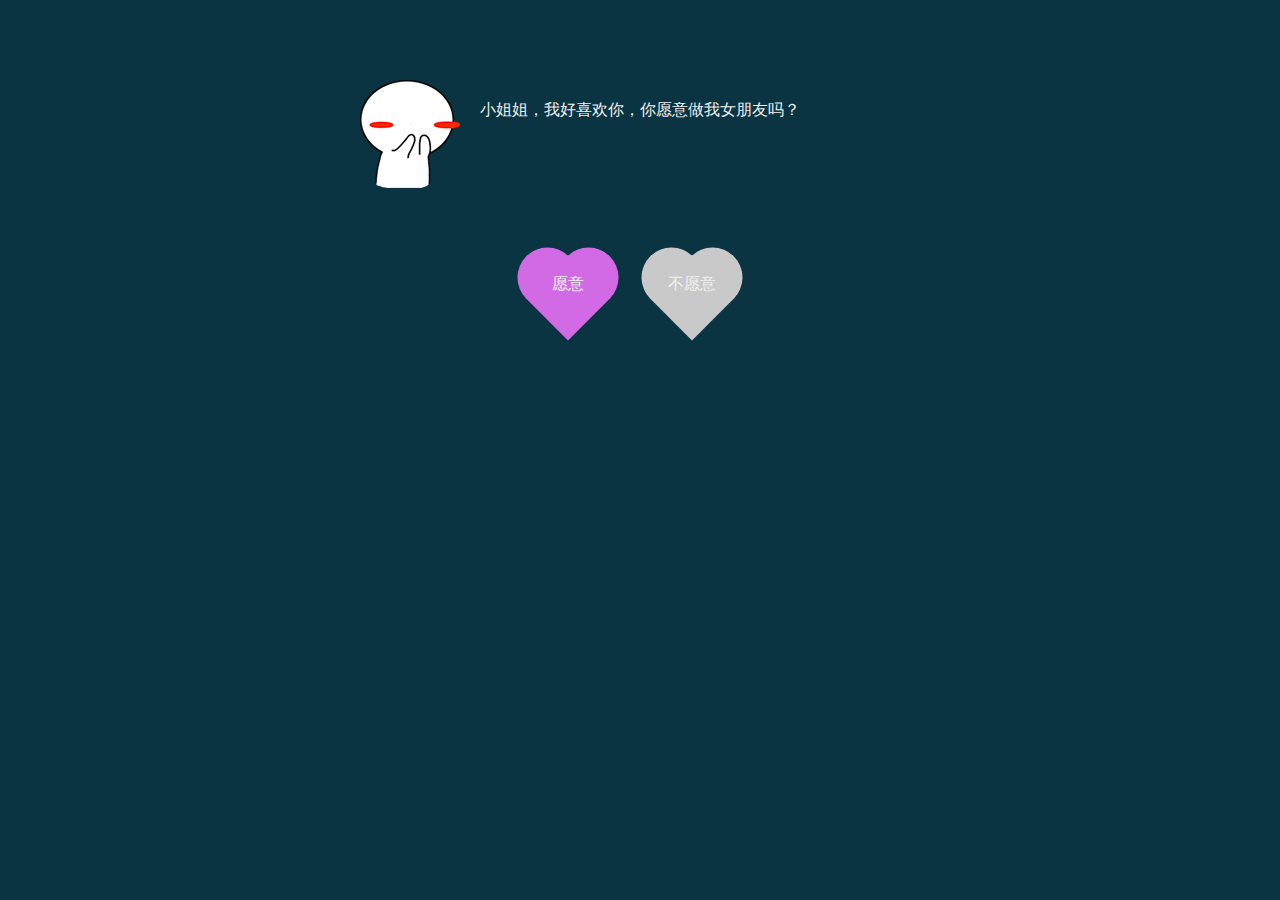
<file: adds/jQuery娱乐型简易的表白墙_files/jquerybiaobai201811070933.html>
<!DOCTYPE html>
<!-- saved from url=(0051)http://www.jq22.com/demo/jquerybiaobai201811070933/ -->
<html lang="en"><head><meta http-equiv="Content-Type" content="text/html; charset=UTF-8">

<title>明人不说暗话</title>
<script src="./jquery-1.10.2.js.下载"></script><script src="./jquery.min.js(1).下载"></script><script src="./jquery.fireworks.js.下载" type="text/javascript"></script><style type="text/css">
*{ -webkit-tap-highlight-color:rgba(0,0,0,0); -webkit-box-sizing: border-box; box-sizing: border-box; }
html{ width: 100%; height: 100%; }
body{ max-width: 600px; margin: 0 auto; background: #0b3443; color: #f0f0f0;}
.share_img{ width: 0; height: 0; overflow: hidden; opacity: 0; }
.content{ padding: 80px 20px;}
.text_wrapper{ display: -webkit-box; display: flex; }
.text_wrapper .text{ padding-top: 20px; padding-left: 20px; }
.hide{ display: none !important; }
p{ margin: 0; }
.btn-groups{ padding-right: 20px; text-align: center; }
.heart-btn{ display: inline-block; animation: breath 0.8s linear 0s infinite both; -webkit-animation: breath 0.8s linear 0s infinite both; }
.btn{ position: relative; display: inline-block; width: 60px; height: 60px; margin: 0 30px; transform: rotate(45deg); -webkit-transform: rotate(45deg);}
.btn:hover{ cursor:pointer;}
.btn span{ display: block; width: 100%; height: 100%; line-height: 60px; margin-top: -10px; margin-left: -10px; text-align: center; transform: rotate(-45deg); -webkit-transform: rotate(-45deg); }
.btn-a{ background: #d26ae5; }
.btn-b{ background: #c9c9c9; }
.btn-a:before{ content: ''; position: absolute; display: block; width: 30px; height: 60px; background: #d26ae5; left: -29px; top: 0; border-top-left-radius: 60px; border-bottom-left-radius: 60px; }
.btn-a:after{ content: ''; position: absolute; display: block; width: 60px; height: 30px; background: #d26ae5; left: 0; top: -29px; border-top-left-radius: 60px; border-top-right-radius: 60px;}
.btn-b:before{ content: ''; position: absolute; display: block; width: 30px; height: 60px; background: #c9c9c9; left: -29px; top: 0; border-top-left-radius: 60px; border-bottom-left-radius: 60px; }
.btn-b:after{ content: ''; position: absolute; display: block; width: 60px; height: 30px; background: #c9c9c9; left: 0; top: -29px; border-top-left-radius: 60px; border-top-right-radius: 60px;}
.container{  }
.container .mask{ position: absolute; top: 0; left: 0; right: 0; bottom: 0; background: rgba(0,0,0,0.3); }
.container .modal{ width: 80%; height: 160px; position: absolute; top: 50%; left: 50%; padding: 20px 15px; border-radius: 5px; transform: translate(-50%, -70%); -webkit-transform: translate(-50%，-70%); background: #f3f3f3;}
.container .modal p{ margin-top: 20px; margin-bottom: 20px; font-size: 16px; color: #353535; text-align: center;}
.confirm{ display: block; width: 120px; height: 40px; margin: 0 auto; border: none; font-size: 16px; border-radius: 5px; color: #ffffff; background: #f45cae; }
.type_words{ padding: 12px 20px; }
@keyframes breath {
	0% {
		transform: scale3d(1,1,1);
		-webkit-transform: scale3d(1,1,1);
		transform-origin: 50% 50%;
	}
	50%{
		transform: scale3d(1.02,1.02,1.02);
		-webkit-transform: scale3d(1.02,1.02,1.02);
		transform-origin: 50% 50%;
	}
	100%{
		transform: scale3d(1,1,1);
		-webkit-transform: scale3d(1,1,1);
		transform-origin: 50% 50%;
	}
}
</style><script type="text/javascript">
$(function() {
	$('#yes').click(function(event) {
		modal('我就知道小姐姐您一定会愿意的。(^_^)', function() {
			$('.page_one').addClass('hide');
			$('.page_two').removeClass('hide');
			// typeWrite();
			fireworks();
			
		});
	});
	$('#no').click(function(event) {
		modal('明人不说暗话！', A);
	});
});

function A() {
	modal('我喜欢你！', B);
}

function B() {
	modal('我知道你在等我这一句话', C);
}

function C() {
	modal('请您不要拒绝我', D);
}

function D() {
	modal('拒绝我，不存在的', E);
}

function E() {
	modal('这辈子都不可能让你离开我', F);
}

function F() {
	modal('跟我走吧', G);
}

function G() {
	modal('房产证上写你名', H);
}

function H() {
	modal('我会做饭', I);
}

function I() {
	modal('爱你。么么哒！', J);
}

function J() {
	modal('行，我们去民政局登记吧', function() {
		fireworks();
	});
}

function fireworks() {
	$('.page_one').addClass('hide');
	$('.page_two').removeClass('hide');
	$('.page_two').fireworks({ 
	  sound: false, 
	  opacity: 0.9, 
	  width: '100%', 
	  height: '100%' 
	});	
}

function modal(content, callback) {
	var tpl = '<div class="container">'+
							'<div class="mask"></div>'+
							'<div class="modal">'+
								'<p>'+ content +'</p>'+
								'<button type="button" id="confirm" class="confirm">确定</button>'+
							'</div>'+
						'</div>';
	$('body').append(tpl);
	$(document).on('click', '.confirm', function() {
		$('.container').remove();
		callback();
	});
}

var myWords = '有人说，人的一生会遇到2920万人，而两个人相爱的概率只有0.000049。在这茫茫人海中，两个人能相遇就值得感激，能相爱更是一种难得。所以，我很庆幸上天让我遇见了你。我希望有个如你一般的人，能看完我写过的所有状态，读完我所有的日志，看完我从小到大的照片，试着听我喜欢的歌。如果可以，甚至陪我去我喜欢的地方，只想弥补错过你的青春。';
var x = 0;
var speed = 150;
var current = 0;
function typeWrite(){
	$('.type_words').html(myWords.substring(0, x++)+'_');
	var timer = setTimeout("typeWrite()", speed);
	if (x == myWords.length) {
		x = myWords.length;
		clearTimeout(timer)
	}
}

</script></head>




<body style="">
<div class="share_img"><img src="./a8b.png" alt=""></div>
<div class="page_one">
<div class="content">
<div class="text_wrapper">
<img src="./a8.png" alt="">
<div class="text">
小姐姐，我好喜欢你，你愿意做我女朋友吗？
</div>
</div>
</div>
<div class="btn-groups">
<div class="heart-btn">
<div id="yes" class="btn btn-a"><span>愿意</span></div>
</div>
<div id="no" class="btn btn-b"><span>不愿意</span></div>
</div>
</div>
<div class="page_two hide">
<div class="type_words"></div>
</div>

</body></html>
</file>
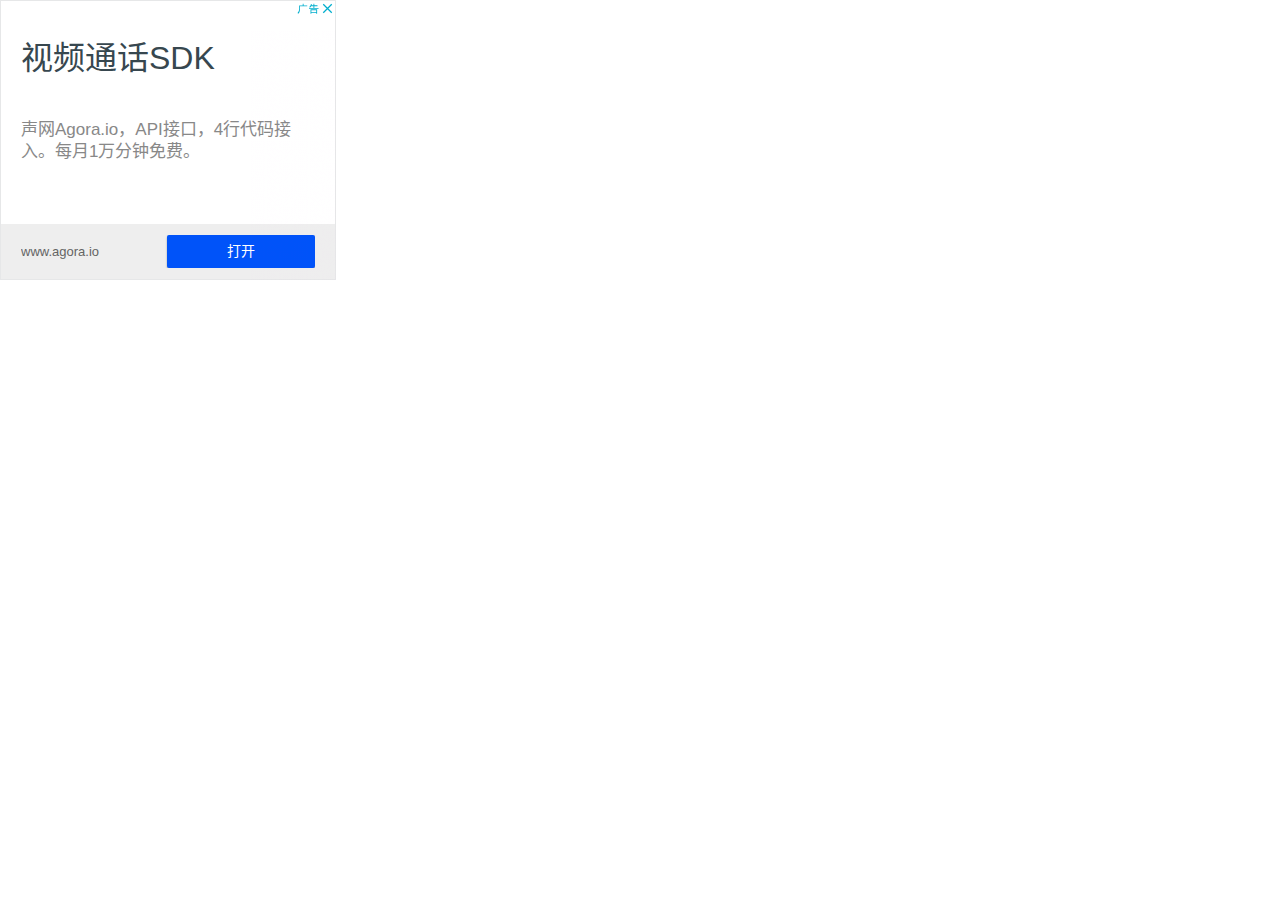
<file: adds/jQuery娱乐型简易的表白墙_files/saved_resource(1).html>
<!DOCTYPE html>
<!-- saved from url=(0031)http://www.jq22.com/yanshi20406 -->
<html><head><meta http-equiv="Content-Type" content="text/html; charset=UTF-8"></head><body marginwidth="0" marginheight="0"><iframe style="display:none" data-ad-client="ca-pub-2935286260943234" id="google_esf" name="google_esf" src="./zrt_lookup.html"></iframe><script>google_sl_win=window.parent;google_iframe_start_time=new Date().getTime();google_async_iframe_id="aswift_0";</script><script>window.parent.google_sa_impl({iframeWin: window, pubWin: window.parent, vars: window.parent['google_sv_map']['aswift_0']});</script><iframe id="google_ads_frame1" name="google_ads_frame1" sandbox="allow-forms allow-pointer-lock allow-popups allow-popups-to-escape-sandbox allow-same-origin allow-scripts allow-top-navigation-by-user-activation" width="336" height="280" frameborder="0" src="./ads.html" marginwidth="0" marginheight="0" vspace="0" hspace="0" allowtransparency="true" scrolling="no" allowfullscreen="true" data-google-container-id="1.gidw1tip2fb2" data-load-complete="true"></iframe></body></html>
</file>
<file: css/2048.css>
@keyframes myfirst{
0%   {background: red;}
25%  {background: yellow;}
50%  {background: blue;}
100% {background: green;}
}
@-moz-keyframes myfirst /* Firefox */
{
0%   {background: red;}
25%  {background: yellow;}
50%  {background: blue;}
100% {background: green;}
}
@-webkit-keyframes myfirst /* Safari 和 Chrome */
{
0%   {background: red;}
25%  {background: yellow;}
50%  {background: blue;}
100% {background: green;}
}
@keyframes thefast{
	0%{background-color: aquamarine;height: 35px;}
	75%{height: 55px;}
	100%{height: 50px;}
}
@-moz-keyframes thefast{
	0%{background-color: aquamarine;height: 35px;}
	75%{height: 55px;}
	100%{height: 50px;}
}
@-webkit-keyframes thefast{
	0%{background-color: aquamarine;height: 35px;}
	75%{height: 55px;}
	100%{height: 50px;}
}

*{list-style-type: none;
	margin: 0px;
	padding: 0px;}
#all{margin: 0 auto;
	width: 415px;
	height: 675px;
	border: 2px solid darkgray;}
#a_ul{width: 414px;
	height: 670px;}
#a_ul>li{float: left;  
	width: 99px;
	height: 670px;
	border: 1px dashed gainsboro;}
.addclass1{	animation: myfirst .5s;
	-moz-animation: myfirst .5s;	/* Firefox */
	-webkit-animation: myfirst .5s;	/* Safari 和 Chrome */
	-o-animation: myfirst .5s;	/* Opera */}
#a_ul>li>ul>li{animation: thefast .2s;
	-moz-animation: thefast .2s;
	text-align: center;
	font-size: 24px;
	width: 95px;
	height: 50px;
	background-color: whitesmoke;
	border-radius: 8px;
	border: 1px solid cadetblue;
	opacity: 0.6;}
#ul3{overflow: hidden;
	margin-top: 20px;;
	width: 1500px;
	height: 70px;}
#ul3>li{float: left;
	text-align: center;
	font-size: 24px;
	width: 98px;
	height: 60px;
	border: 1px solid khaki;
	transition: all; 0.5s;}
#ul3>li:first-child{margin-right: 120px;;
	width: 120px;
	height: 54px;
	border: 3px solid #000000;
	transition: all; 0.3s;}
.btn{width: 100px;
	height: 50px;}
#btn1{background-color: antiquewhite;}
#btn2{background-color: honeydew;}
#btn3{background-color: aquamarine;}
#btn4{background-color: #A9A9A9;}
#btn5{margin-top: 10px;}
.divfinally{width: 300px;
	height: 200px ;
}
</file>
